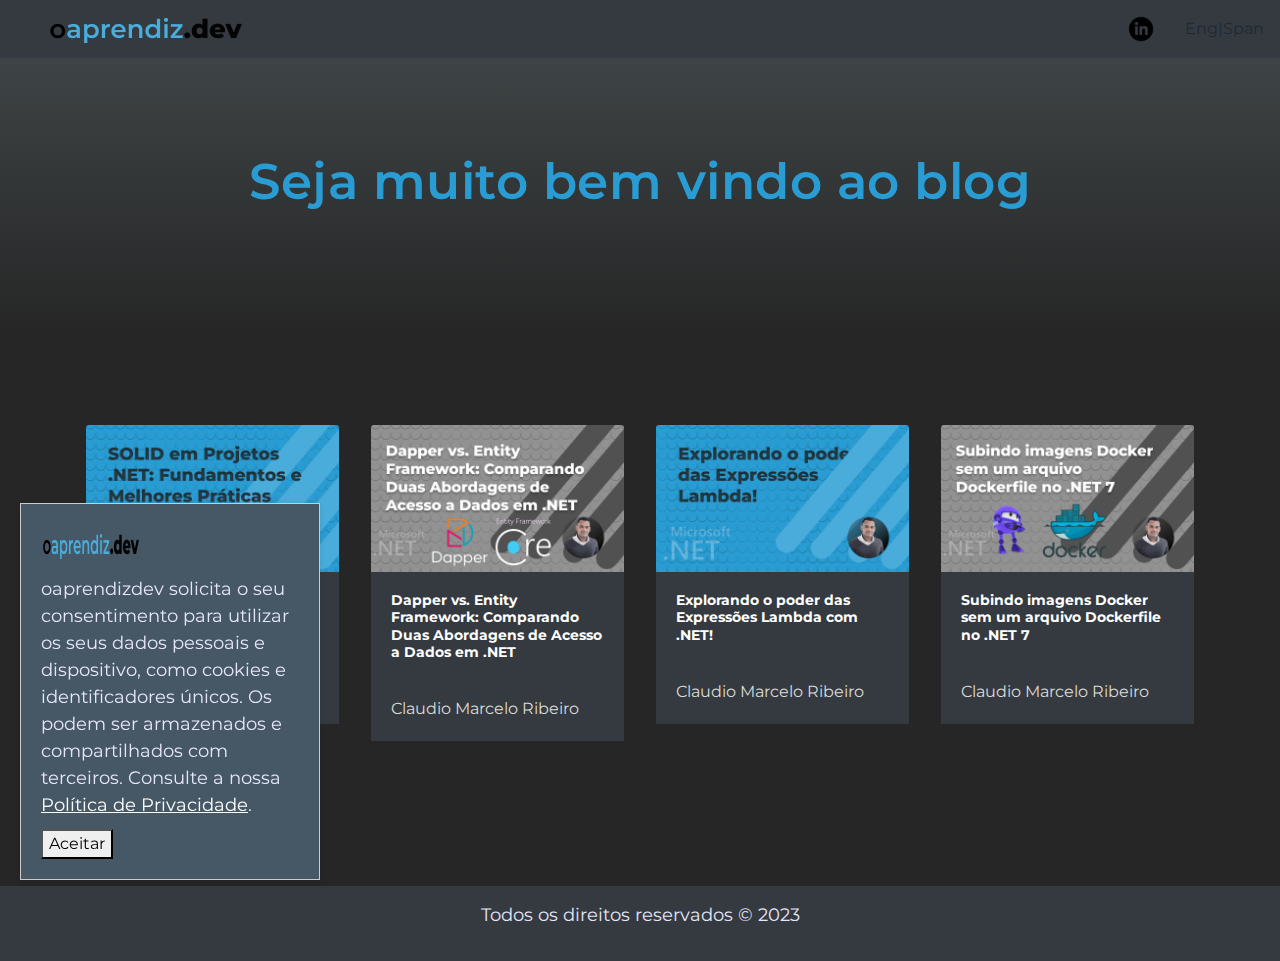
<file: index.html>
<!DOCTYPE html>
<html lang="pt-br">

<head>
  <meta charset="UTF-8">
  <meta name="viewport" content="width=device-width, initial-scale=1.0">
  <title>dev.aprendiz - blog</title>
  <meta name="description"
    content="Página inicial do blog oaprendizdev, onde o usuário tem acesso a todos os artigos escritos.">
  <!-- OG Meta Tags to improve the way the post looks when you share the page on Facebook, Twitter, LinkedIn -->
  meta property="og:site_name" content="O Aprendiz Dev" /> <!-- Nome do site -->
  <meta property="og:site" content="https://www.oaprendizdev.com.br" /> <!-- Link do site -->
  <meta property="og:title" content="Dicas e Recursos de Desenvolvimento em .NET" />
  <!-- Título do post compartilhado -->
  <meta property="og:description"
    content="Encontre artigos, boas práticas e recursos sobre desenvolvimento em .NET e programação. Aprenda a criar aplicativos incríveis com as melhores práticas da indústria." />
  <!-- Descrição do post compartilhado -->
  <meta property="og:url" content="https://www.oaprendizdev.com.br/artigo-compartilhado" />
  <!-- Link para onde o post deve direcionar -->
  <meta property="og:image" content="/images/link-posts.png" /> /> <!-- URL da imagem em miniatura -->
  <!-- Google Tag Manager -->
  <!-- Adicione os links para as fontes Montserrat e Roboto -->
  <link rel="stylesheet" href="https://fonts.googleapis.com/css2?family=Montserrat:wght@400;700&display=swap">
  <!-- Adicione o link para o Bootstrap CSS -->
  <link rel="icon" href="images/favicon-32x32.png">
  <link rel="stylesheet" href="https://stackpath.bootstrapcdn.com/bootstrap/4.5.2/css/bootstrap.min.css">
  <!-- Adicione um hash ao nome do arquivo CSS para cache-busting -->
  <link href="css/styles.css?v=1.0" rel="stylesheet">
  <script async src="https://pagead2.googlesyndication.com/pagead/js/adsbygoogle.js?client=ca-pub-9811079725832012"
    crossorigin="anonymous"></script>
  <!-- Google tag (gtag.js) -->
  <script async src="https://www.googletagmanager.com/gtag/js?id=G-Y3ZF3DZQTT"></script>
  <script>
    window.dataLayer = window.dataLayer || [];
    function gtag() { dataLayer.push(arguments); }
    gtag('js', new Date());

    gtag('config', 'G-Y3ZF3DZQTT');
  </script>
    <style>#goog-gt-tt{display:none!important;}.goog-te-banner-frame{display:none!important;}.goog-te-menu-value:hover{text-decoration:none!important;}.goog-text-highlight{background-color:transparent!important;box-shadow:none!important;}body{top:0!important;}#google_translate_element2{display:none!important;}</style>
    <div id="google_translate_element2"></div>
    <script>function googleTranslateElementInit2() {new google.translate.TranslateElement({pageLanguage: 'pt',autoDisplay: false}, 'google_translate_element2');}if(!window.gt_translate_script){window.gt_translate_script=document.createElement('script');gt_translate_script.src='https://translate.google.com/translate_a/element.js?cb=googleTranslateElementInit2';document.body.appendChild(gt_translate_script);}</script>
    <script>
      function GTranslateGetCurrentLang() {var keyValue = document['cookie'].match('(^|;) ?googtrans=([^;]*)(;|$)');return keyValue ? keyValue[2].split('/')[2] : null;}
      function GTranslateFireEvent(element,event){try{if(document.createEventObject){var evt=document.createEventObject();element.fireEvent('on'+event,evt)}else{var evt=document.createEvent('HTMLEvents');evt.initEvent(event,true,true);element.dispatchEvent(evt)}}catch(e){}}
      function doGTranslate(lang_pair){if(lang_pair.value)lang_pair=lang_pair.value;if(lang_pair=='')return;var lang=lang_pair.split('|')[1];if(GTranslateGetCurrentLang() == null && lang == lang_pair.split('|')[0])return;if(typeof ga=='function'){ga('send', 'event', 'GTranslate', lang, location.hostname+location.pathname+location.search);}var teCombo;var sel=document.getElementsByTagName('select');for(var i=0;i<sel.length;i++)if(sel[i].className.indexOf('goog-te-combo')!=-1){teCombo=sel[i];break;}if(document.getElementById('google_translate_element2')==null||document.getElementById('google_translate_element2').innerHTML.length==0||teCombo.length==0||teCombo.innerHTML.length==0){setTimeout(function(){doGTranslate(lang_pair)},500)}else{teCombo.value=lang;GTranslateFireEvent(teCombo,'change');GTranslateFireEvent(teCombo,'change')}}
    </script>
    
</head>


<body>
  <nav class="navbar navbar-dark bg-dark">
    <div class="container">
      <div class="logo_container">
        <a title="dev.aprendiz" href="/index.html"></a>
        <img src="/images/oaprendizdev-logo.png" alt="oaprendizdev-logo" width="200" height="42">
      </div>
      <a href="https://www.linkedin.com/in/claudio-marcelo-ribeiro-17929416a/" target="_blank">
        <img src="/images/logo-linkedin.png" alt="LinkedIn logo" width="30" height="30">
      </a>
    </div>
    <!-- Tradução -->
    <a
    class="nturl notranslate button-en"
    href="#"
    title="English"
    onclick="doGTranslate('en|en');return false;">
    Eng|
  </a>
  <a
    class="nturl notranslate button-es"
    href="#"
    title="Spansih"
    onclick="doGTranslate('en|es');return false;">
    Span
  </a>
  <!-- Fim Tradução -->
  </nav>

  <div class="ua-page-hero"
    style="background-image: linear-gradient(rgb(65, 71, 73), #262626); padding-top: 50px; padding-bottom: 100px; --darkreader-inline-bgimage: linear-gradient(#713c7d, #55375d);">
    <div class="container">
      <br>
      <h2 class="formacoes-header-titulo titulo-post color=" #fff">
        Seja muito bem vindo ao blog
      </h2>
    </div>
  </div>

  <div class="courses">
    <div class="container">
      <div class="row">
        <br>
        <div class="col-lg-3 col-md-4 col-sm-5 py-2">
          <div class="card text-white bg-super-dark mb-3">
            <a href="artigos/solid-projetos-dotnet.html">
              <img class="card-img-top" src="/images/capa-blog-solid.webp" alt=".NET Core - blog-solid"
                style="max-width: 100%;" height="auto">
              <div class="card-body">
                <h2 class="card-title">
                  SOLID em Projetos .NET: Fundamentos e Melhores Práticas
                </h2>
                <br>
                <div class="course_teacher">Claudio Marcelo Ribeiro</div>
              </div>
            </a>
          </div>
        </div>
        <div class="col-lg-3 col-md-4 col-sm-5 py-2">
          <div class="card text-white bg-super-dark mb-3">
            <a href="/artigos/dapper-vs-entity-framework.html">
              <img class="card-img-top" src="/images/capa-blog-Dapper vs. Entity Framework.png"
                alt="Dapper vs. Entity Framework: Comparando Duas Abordagens de Acesso a Dados em .NET"
                style="max-width: 100%;" height="auto">
              <div class="card-body">
                <h2 class="card-title">
                  Dapper vs. Entity Framework: Comparando Duas Abordagens de Acesso a Dados em .NET
                </h2>
                <br>

                <div class="course_teacher">Claudio Marcelo Ribeiro</div>
              </div>
            </a>
          </div>
        </div>
        <div class="col-lg-3 col-md-4 col-sm-5 py-2">
          <div class="card text-white bg-super-dark mb-3">
            <a href="/artigos/expressoes-lambda.html">
              <img class="card-img-top" src="/images/capa-blog-lambda.webp"
                alt="Explorando o poder das Expressões Lambda!" style="max-width: 100%;" height="auto">
              <div class="card-body">
                <h2 class="card-title">
                  Explorando o poder das Expressões Lambda com .NET!
                </h2>
                <br>

                <div class="course_teacher">Claudio Marcelo Ribeiro</div>
              </div>
            </a>
          </div>
        </div>
        <div class="col-lg-3 col-md-4 col-sm-5 py-2">
          <div class="card text-white bg-super-dark mb-3">
            <a href="/artigos/subindo-imagens-docker-sem-dockerfile-dotnet7.html">
              <img class="card-img-top" src="/images/capa-blog-docker-sem-dockerfile.png"
                alt="Subindo imagens Docker sem um arquivo Dockerfile no .NET 7" style="max-width: 100%;" height="auto">
              <div class="card-body">
                <h2 class="card-title">
                  Subindo imagens Docker sem um arquivo Dockerfile no .NET 7
                </h2>
                <br>

                <div class="course_teacher">Claudio Marcelo Ribeiro</div>
              </div>
            </a>
          </div>
        </div>
      </div>
    </div>
  </div>

  <!-- Pop-up de Cookie -->
  <div id="cookie-popup">
    <img src="images/oaprendizdev-logo.png" alt="Logo da sua marca" width="100" height="42" id="logo">
    <p>
      oaprendizdev solicita o seu consentimento para utilizar os seus dados pessoais e dispositivo,
      como cookies e identificadores únicos. Os podem ser armazenados e compartilhados com terceiros. Consulte a nossa
      <a href="https://policies.google.com/privacy?hl=pt-BR" target="_blank">Política de Privacidade</a>.
    </p>
    <button id="accept-cookies">Aceitar</button>
  </div>
  <footer class="bg-dark text-white py-3 text-center">
    <p>Todos os direitos reservados &copy; 2023</p>
  </footer>

  <!-- Adicione o link para o Bootstrap JS e jQuery (opcional) -->
  <script>
    // Se o usuário já aceitou os cookies, o pop-up não será exibido
    if (!localStorage.getItem('cookiesAccepted')) {
      document.getElementById('cookie-popup').style.display = 'block';
    }

    document.getElementById('accept-cookies').addEventListener('click', function () {
      // Quando o botão "Aceitar" é clicado, esconda o pop-up e armazene o status no localStorage
      document.getElementById('cookie-popup').style.display = 'none';
      localStorage.setItem('cookiesAccepted', true);
    });

    function loadAds() {
      // Verifique se o elemento 'ad-container' existe na página
      const adContainer = document.getElementById('ad-container');
      if (adContainer) {
        const isAdContainerVisible = adContainer.getBoundingClientRect().top - window.innerHeight <= 0;

        if (isAdContainerVisible) {
          const script1 = document.createElement('script');
          script1.src = 'https://pagead2.googlesyndication.com/pagead/managed/js/adsense/m202308010102/show_ads_impl_with_ama_fy2021.js';
          script1.setAttribute('data-ad-client', 'ca-pub-9811079725832012');
          adContainer.appendChild(script1);

          const script2 = document.createElement('script');
          script2.src = 'https://pagead2.googlesyndication.com/pagead/js/adsbygoogle.js';
          script2.setAttribute('data-ad-client', 'ca-pub-9811079725832012');
          adContainer.appendChild(script2);
        }
      }
    }
    window.addEventListener('load', loadAds);
    window.addEventListener('load', loadAds);

  </script>
</body>

</html>
</file>
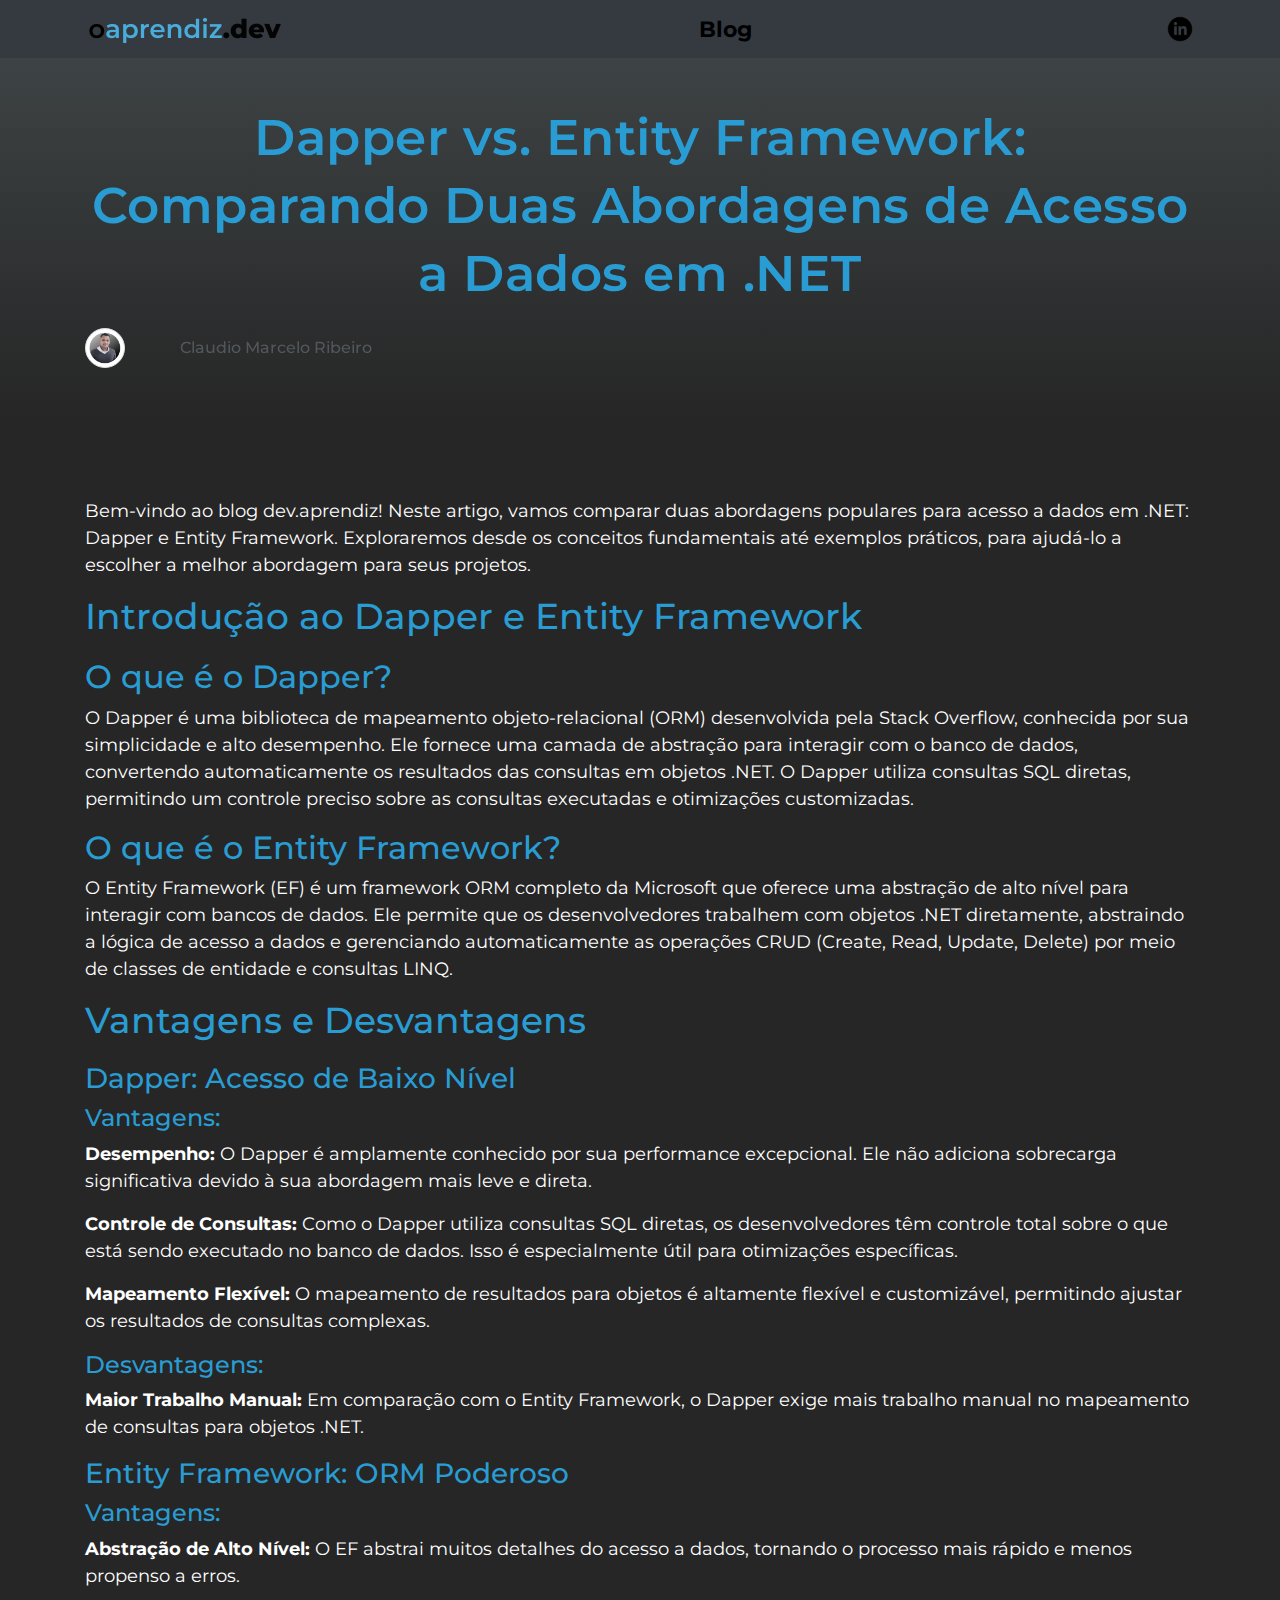
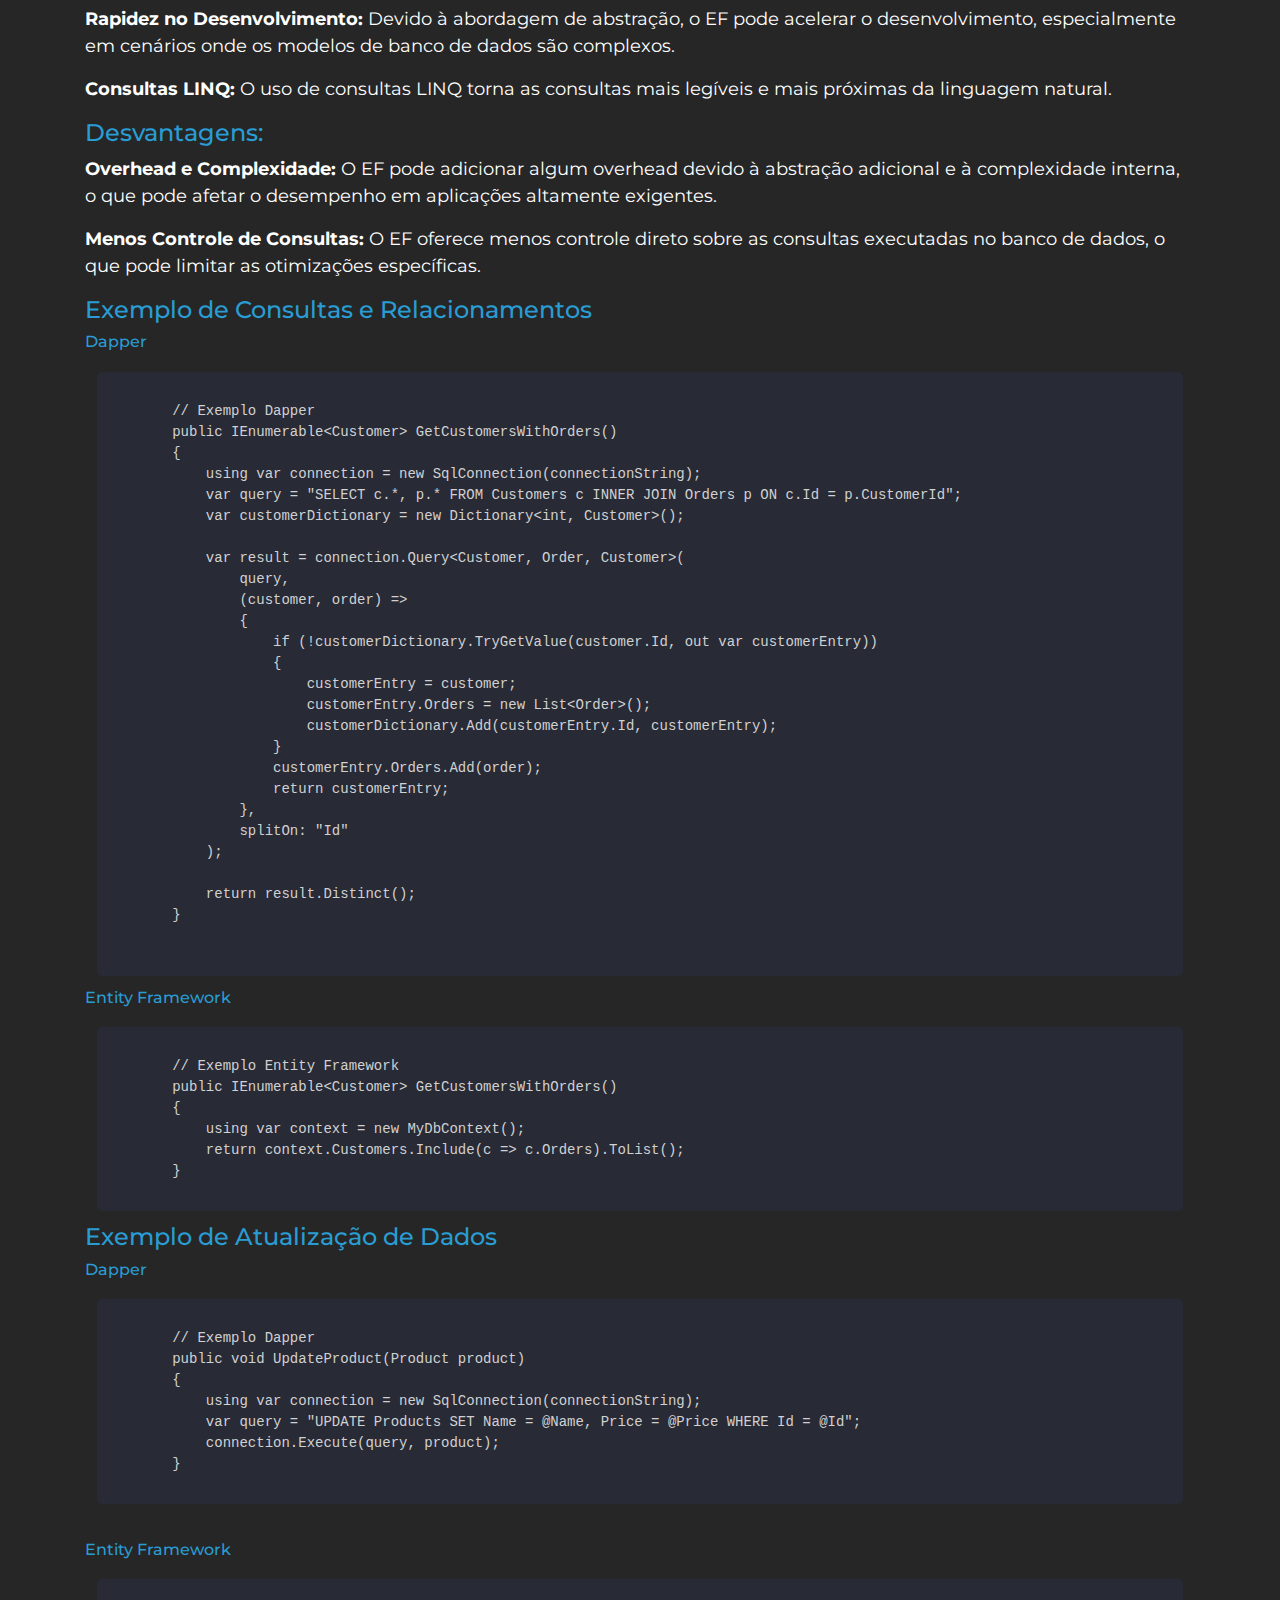
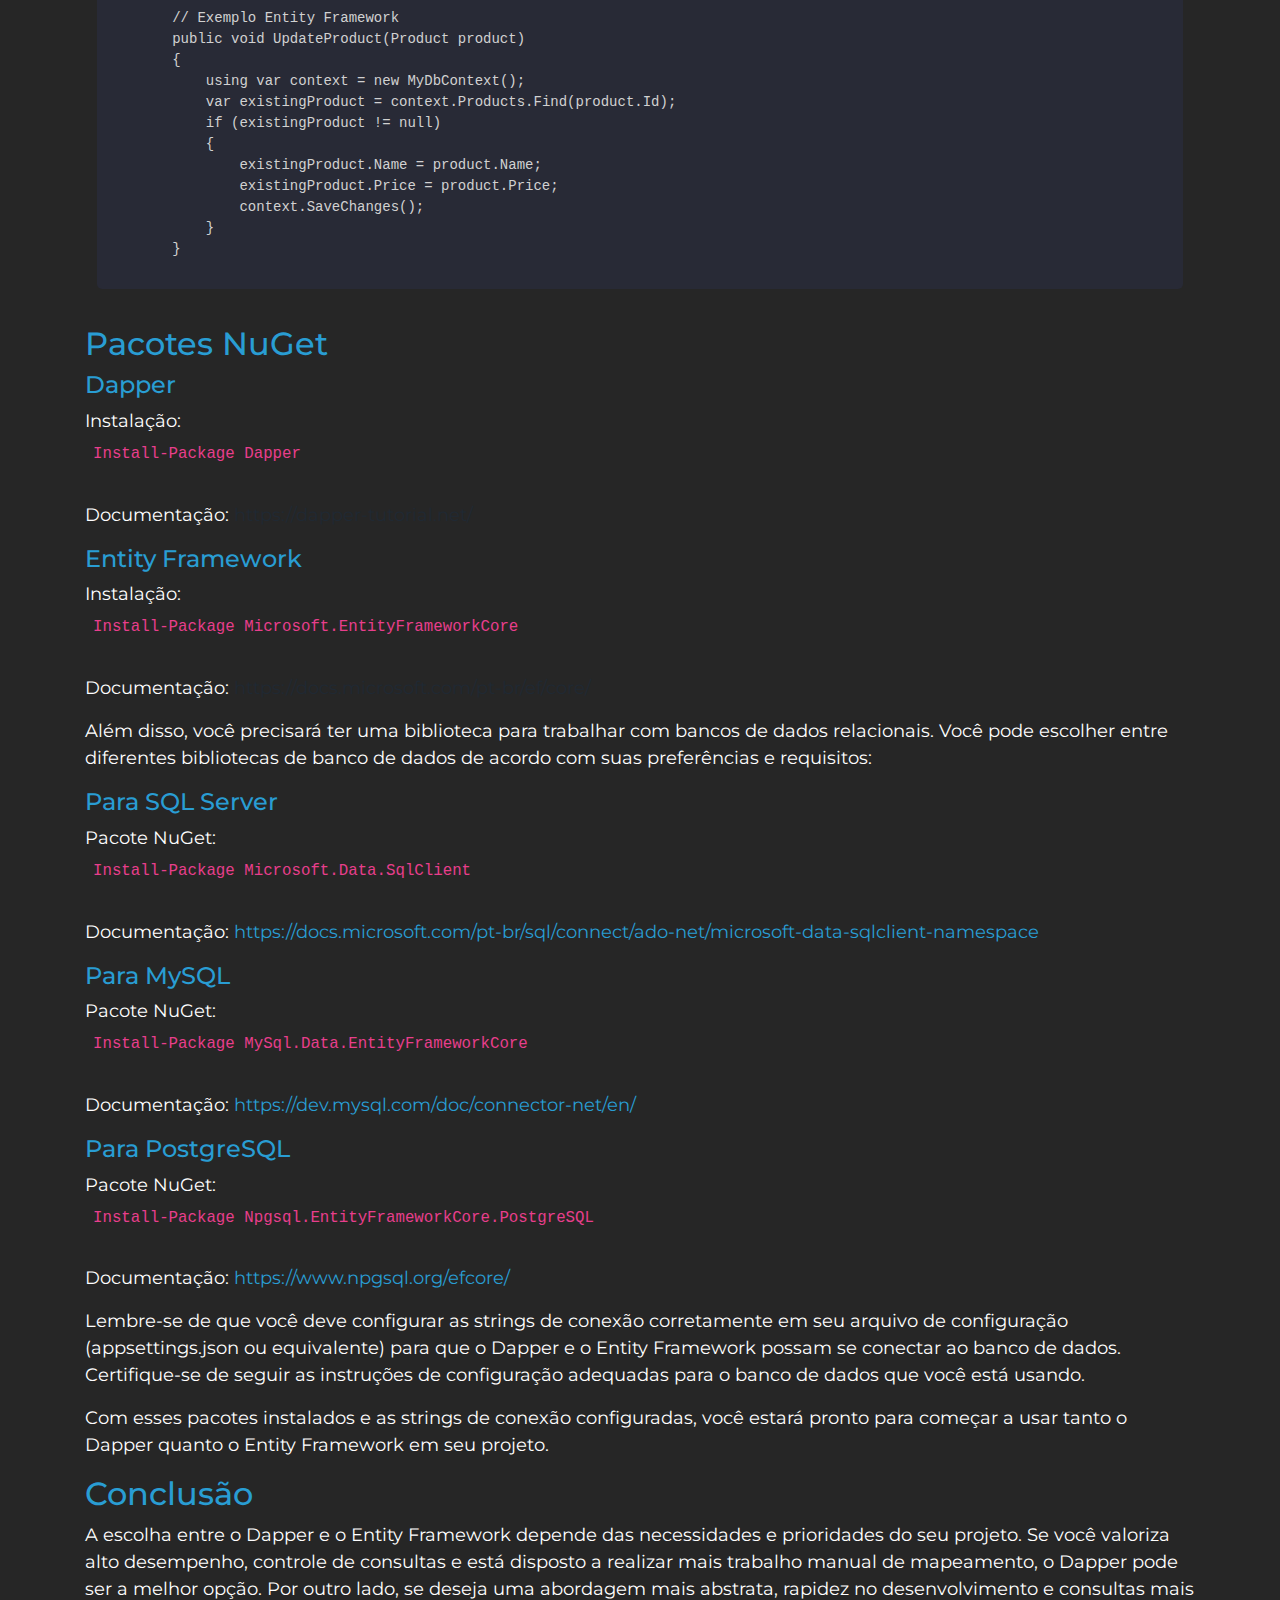
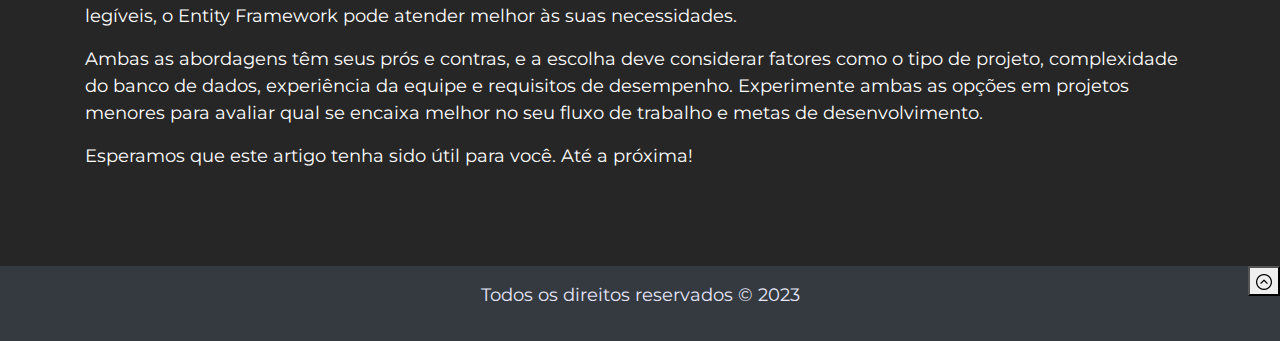
<file: artigos/dapper-vs-entity-framework.html>
<!DOCTYPE html>
<html lang="pt-br">

<head>
  <meta charset="UTF-8">
  <meta name="viewport" content="width=device-width, initial-scale=1.0">
  <title>dev.aprendiz - Dapper vs. Entity Framework</title>
  <meta property="og:site_name" content="O Aprendiz Dev" /> <!-- Nome do site -->
<meta property="og:site" content="https://www.oaprendizdev.com.br" /> <!-- Link do site -->
<meta property="og:title" content="Dapper vs. Entity Framework: Comparando Duas Abordagens de Acesso a Dados em .NET" /> <!-- Título do post compartilhado -->
<meta property="og:description" content="Descubra as diferenças entre Dapper e Entity Framework, duas abordagens populares de acesso a dados em .NET. Analisamos os prós e contras de cada uma e ajudamos você a escolher a melhor opção para o seu projeto." /> <!-- Descrição do post compartilhado -->
<meta property="og:url" content="https://www.oaprendizdev.com.br/artigos/dapper-vs-entity-framework.html" /> <!-- Link para onde o post deve direcionar -->
<meta property="og:image" content="/images/capa-blog-Dapper vs. Entity Framework.png" /> <!-- URL da imagem em miniatura -->
<!-- Informações sobre o autor -->
<meta name="author" content="Claudio Marcelo Ribeiro" /> <!-- Nome do autor do post -->

    <!-- Links para fontes Montserrat e Roboto -->
    <link rel="stylesheet" href="https://fonts.googleapis.com/css2?family=Montserrat:wght@400;700&display=swap">
    <!-- Adicione o link para o Bootstrap CSS -->
    <link rel="icon" href="/images/favicon-32x32.png">
    <link rel="stylesheet" href="https://stackpath.bootstrapcdn.com/bootstrap/4.5.2/css/bootstrap.min.css">
    <!-- Adicione um hash ao nome do arquivo CSS para cache-busting -->
    <link href="/css/styles.css?v=1.0" rel="stylesheet">
    <script async src="https://pagead2.googlesyndication.com/pagead/js/adsbygoogle.js?client=ca-pub-9811079725832012"
      crossorigin="anonymous"></script>
    <!-- Google tag (gtag.js) -->
    <script async src="https://www.googletagmanager.com/gtag/js?id=G-Y3ZF3DZQTT"></script>
    <script>
      window.dataLayer = window.dataLayer || [];
      function gtag() { dataLayer.push(arguments); }
      gtag('js', new Date());

      gtag('config', 'G-Y3ZF3DZQTT');
    </script>
</head>

<body>
  <nav class="navbar navbar-dark bg-dark">
    <div class="container">
      <div class="logo_container">
        <a title="dev.aprendiz" href="/index.html"></a>
        <img src="/images/oaprendizdev-logo.png" alt="logo-dev.aprendiz">
      </div>
      <a href="/index.html" title="Blog" style="color: #000000; font-size: 22px; font-weight: bold;">Blog</a>
      <a href="https://www.linkedin.com/in/claudio-marcelo-ribeiro-17929416a/" target="_blank">
        <img src="/images/logo-linkedin.png" alt="LinkedIn logo" width="30" height="30">
      </a>
    </div>
  </nav>

  <div class="ua-page-hero"
    style="background-image: linear-gradient(rgb(65, 71, 73), #262626); padding-top: 30px; padding-bottom: 50px; --darkreader-inline-bgimage: linear-gradient(#713c7d, #55375d);">
    <div class="container">
      <br>
      <h2 class="formacoes-header-titulo titulo-post">
        Dapper vs. Entity Framework: Comparando Duas Abordagens de Acesso a Dados em .NET
      </h2>
      <div class="row">
        <div class="col-lg-1 col-md-2 col-sm-2">
          <a title="Ir para o Linkedin do Claudio Marcelo RIbeiro"
            href="https://www.linkedin.com/in/claudio-marcelo-ribeiro-17929416a/"></a>
          <img class="img-fluid avatar-autor rounded-circle img-thumbnail"
            style="width: 40px; height: 40px; padding: 0.10rem" src="/images/foto-perfil-claudio.png"
            title="Ir para o Linkedin do Claudio Marcelo RIbeiro" alt="Claudio Marcelo Ribeiro">
        </div>
        <div class="col-md-10 col-sm-10" style="padding-top: 10px">
          <a title="Ir para o Linkedin do Claudio Marcelo RIbeiro"
            href="https://www.linkedin.com/in/claudio-marcelo-ribeiro-17929416a/"></a>
          <h6 color="#fff">Claudio Marcelo Ribeiro</h6>
        </div>
      </div>
    </div>
  </div>

  <div class="courses">
    <div class="container">
      <p class="p-artigo">
        Bem-vindo ao blog dev.aprendiz! Neste artigo, vamos comparar duas abordagens populares para acesso a dados em
        .NET:
        Dapper e Entity Framework. Exploraremos desde os conceitos fundamentais até exemplos práticos, para ajudá-lo a
        escolher a melhor abordagem para seus projetos.
      </p>

      <!-- Introdução ao Dapper e Entity Framework -->
      <h1 class="h2-artigo">Introdução ao Dapper e Entity Framework</h1>
      <h2 class="h2-artigo">O que é o Dapper?</h2>

      <p class="p-artigo">O Dapper é uma biblioteca de mapeamento objeto-relacional (ORM) desenvolvida pela Stack
        Overflow, conhecida
        por sua simplicidade e alto desempenho. Ele fornece uma camada de abstração para interagir com o banco de dados,
        convertendo
        automaticamente os resultados das consultas em objetos .NET. O Dapper utiliza consultas SQL diretas, permitindo
        um controle preciso
        sobre as consultas executadas e otimizações customizadas.
      </p>

      <h2 class="h2-artigo">O que é o Entity Framework?</h2>

      <p class="p-artigo">O Entity Framework (EF) é um framework ORM completo da Microsoft que oferece uma abstração de
        alto nível para
        interagir com bancos de dados. Ele permite que os desenvolvedores trabalhem com objetos .NET diretamente,
        abstraindo a lógica de
        acesso a dados e gerenciando automaticamente as operações CRUD (Create, Read, Update, Delete) por meio de
        classes de entidade e
        consultas LINQ.
      </p>

      <h1 class="h2-artigo">Vantagens e Desvantagens</h1>

      <h3 class="h2-artigo">Dapper: Acesso de Baixo Nível</h3>
      <h4 class="h2-artigo">Vantagens:</h4>

      <p class="p-artigo"><b>Desempenho:</b> O Dapper é amplamente conhecido por sua performance excepcional. Ele não
        adiciona sobrecarga significativa
        devido à sua abordagem mais leve e direta.
      </p>

      <p class="p-artigo"><b>Controle de Consultas:</b> Como o Dapper utiliza consultas SQL diretas, os desenvolvedores
        têm controle total sobre o que
        está sendo executado no banco de dados. Isso é especialmente útil para otimizações específicas.
      </p>

      <p class="p-artigo"><b>Mapeamento Flexível:</b> O mapeamento de resultados para objetos é altamente flexível e
        customizável, permitindo ajustar os
        resultados de consultas complexas.
      </p>

      <h4 class="h2-artigo">Desvantagens:</h4>

      <p class="p-artigo"><b>Maior Trabalho Manual:</b> Em comparação com o Entity Framework, o Dapper exige mais
        trabalho manual no mapeamento de consultas
        para objetos .NET.
      </p>

      <h3 class="h2-artigo">Entity Framework: ORM Poderoso</h3>

      <h4 class="h2-artigo">Vantagens:</h4>

      <p class="p-artigo"><b>Abstração de Alto Nível:</b> O EF abstrai muitos detalhes do acesso a dados, tornando o
        processo mais rápido e menos propenso a erros.
      </p>

      <p class="p-artigo"><b>Rapidez no Desenvolvimento:</b> Devido à abordagem de abstração, o EF pode acelerar o
        desenvolvimento, especialmente em cenários onde os
        modelos de banco de dados são complexos.
      </p>

      <p class="p-artigo"><b>Consultas LINQ:</b> O uso de consultas LINQ torna as consultas mais legíveis e mais
        próximas da linguagem natural.
      </p>

      <h4 class="h2-artigo">Desvantagens:</h4>

      <p class="p-artigo"><b>Overhead e Complexidade:</b> O EF pode adicionar algum overhead devido à abstração
        adicional e à complexidade interna, o que pode afetar o
        desempenho em aplicações altamente exigentes.
      </p>

      <p class="p-artigo"><b>Menos Controle de Consultas:</b> O EF oferece menos controle direto sobre as consultas
        executadas no banco de dados, o que pode limitar as
        otimizações específicas.
      </p>

      <h4 class="h4-artigo">Exemplo de Consultas e Relacionamentos</h4>
      <h6 class="h4-artigo">Dapper</h6>
      <pre><code class="dracula-theme">
        // Exemplo Dapper
        public IEnumerable&lt;Customer&gt; GetCustomersWithOrders()
        {
            using var connection = new SqlConnection(connectionString);
            var query = "SELECT c.*, p.* FROM Customers c INNER JOIN Orders p ON c.Id = p.CustomerId";
            var customerDictionary = new Dictionary&lt;int, Customer&gt;();

            var result = connection.Query&lt;Customer, Order, Customer&gt;(
                query,
                (customer, order) =&gt;
                {
                    if (!customerDictionary.TryGetValue(customer.Id, out var customerEntry))
                    {
                        customerEntry = customer;
                        customerEntry.Orders = new List&lt;Order&gt;();
                        customerDictionary.Add(customerEntry.Id, customerEntry);
                    }
                    customerEntry.Orders.Add(order);
                    return customerEntry;
                },
                splitOn: "Id"
            );

            return result.Distinct();
        }

      </code></pre>
      <h6 class="h4-artigo">Entity Framework</h6>
      <pre><code class="dracula-theme">
        // Exemplo Entity Framework
        public IEnumerable&lt;Customer&gt; GetCustomersWithOrders()
        {
            using var context = new MyDbContext();
            return context.Customers.Include(c =&gt; c.Orders).ToList();
        }
              </code></pre>
        

      <h4 class="h4-artigo">Exemplo de Atualização de Dados</h4>
      <h6 class="h4-artigo">Dapper</h6>
      <pre><code class="dracula-theme">
        // Exemplo Dapper
        public void UpdateProduct(Product product)
        {
            using var connection = new SqlConnection(connectionString);
            var query = "UPDATE Products SET Name = @Name, Price = @Price WHERE Id = @Id";
            connection.Execute(query, product);
        }
      </code></pre>
      <br>
      <h6 class="h4-artigo">Entity Framework</h6>
      <pre><code class="dracula-theme">
        // Exemplo Entity Framework
        public void UpdateProduct(Product product)
        {
            using var context = new MyDbContext();
            var existingProduct = context.Products.Find(product.Id);
            if (existingProduct != null)
            {
                existingProduct.Name = product.Name;
                existingProduct.Price = product.Price;
                context.SaveChanges();
            }
        }
              </code></pre>
              <br>

      <h2 class="h2-artigo">Pacotes NuGet</h2>

      <h4 class="h4-artigo">Dapper</h4>
    <p class="p-artigo">
      Instalação: <code>Install-Package Dapper</code>
      <br>
      Documentação: <a href="https://dapper-tutorial.net/" target="_blank">https://dapper-tutorial.net/</a>
    </p>

    <h4 class="h4-artigo">Entity Framework</h4>
    <p class="p-artigo">
      Instalação: <code>Install-Package Microsoft.EntityFrameworkCore</code>
      <br>
      Documentação: <a href="https://docs.microsoft.com/pt-br/ef/core/" target="_blank">https://docs.microsoft.com/pt-br/ef/core/</a>
    </p>

    <p class="p-artigo">
      Além disso, você precisará ter uma biblioteca para trabalhar com bancos de dados relacionais. Você pode escolher entre diferentes bibliotecas de banco de dados de acordo com suas preferências e requisitos:
    </p>

    <h4 class="h4-artigo">Para SQL Server</h4>
    <p class="p-artigo">
      Pacote NuGet: <code>Install-Package Microsoft.Data.SqlClient</code>
      <br>
      Documentação: <a class="h4-artigo" href="https://docs.microsoft.com/pt-br/sql/connect/ado-net/microsoft-data-sqlclient-namespace" target="_blank">https://docs.microsoft.com/pt-br/sql/connect/ado-net/microsoft-data-sqlclient-namespace</a>
    </p>

    <h4 class="h4-artigo">Para MySQL</h4>
    <p class="p-artigo">
      Pacote NuGet: <code>Install-Package MySql.Data.EntityFrameworkCore</code>
      <br>
      Documentação: <a class="h4-artigo" href="https://dev.mysql.com/doc/connector-net/en/" target="_blank">https://dev.mysql.com/doc/connector-net/en/</a>
    </p>

    <h4 class="h4-artigo">Para PostgreSQL</h4>
    <p class="p-artigo">
      Pacote NuGet: <code>Install-Package Npgsql.EntityFrameworkCore.PostgreSQL</code>
      <br>
      Documentação: <a class="h4-artigo" href="https://www.npgsql.org/efcore/" target="_blank">https://www.npgsql.org/efcore/</a>
    </p>

    <p class="p-artigo">
      Lembre-se de que você deve configurar as strings de conexão corretamente em seu arquivo de configuração (appsettings.json ou equivalente) para que o Dapper e o Entity Framework possam se conectar ao banco de dados. Certifique-se de seguir as instruções de configuração adequadas para o banco de dados que você está usando.
    </p>

    <p class="p-artigo">
      Com esses pacotes instalados e as strings de conexão configuradas, você estará pronto para começar a usar tanto o Dapper quanto o Entity Framework em seu projeto.
    </p>


      <!-- Conclusão -->
      <h2 class="h2-artigo">Conclusão</h2>

      <p class="p-artigo">A escolha entre o Dapper e o Entity Framework depende das necessidades e prioridades 
        do seu projeto. Se você valoriza alto desempenho, controle de consultas e está disposto a realizar mais 
        trabalho manual de mapeamento, o Dapper pode ser a melhor opção. Por outro lado, se deseja uma abordagem 
        mais abstrata, rapidez no desenvolvimento e consultas mais legíveis, o Entity Framework pode atender melhor 
        às suas necessidades.
      </p>

      <p class="p-artigo">Ambas as abordagens têm seus prós e contras, e a escolha deve considerar fatores como o tipo 
        de projeto, complexidade do banco de dados, experiência da equipe e requisitos de desempenho. Experimente ambas as 
        opções em projetos menores para avaliar qual se encaixa melhor no seu fluxo de trabalho e metas de desenvolvimento.
      </p>

      <p class="p-artigo">Esperamos que este artigo tenha sido útil para você. Até a próxima!</p>
    </div>
  </div>

  <button id="top" style="position: absolute; right: 0;">
    <img src="/images/up-arrow.png" alt="Voltar ao topo">
  </button>

  <footer class="bg-dark text-white py-3 text-center">
    <p class=".p-artigo">Todos os direitos reservados &copy; 2023</p>
  </footer>

  <!-- Links para scripts e bibliotecas -->
  <script src="https://code.jquery.com/jquery-3.5.1.slim.min.js"></script>
  <script src="https://cdn.jsdelivr.net/npm/@popperjs/core@2.9.1/dist/umd/popper.min.js"></script>
  <script src="https://stackpath.bootstrapcdn.com/bootstrap/4.5.2/js/bootstrap.min.js"></script>
  <script>
    // Adicione o evento de clique ao botão
    document.getElementById("top").addEventListener("click", function () {
      // Role para o topo da página
      window.scrollTo(0, 0);
    });
  </script>
</body>

</html>
</file>
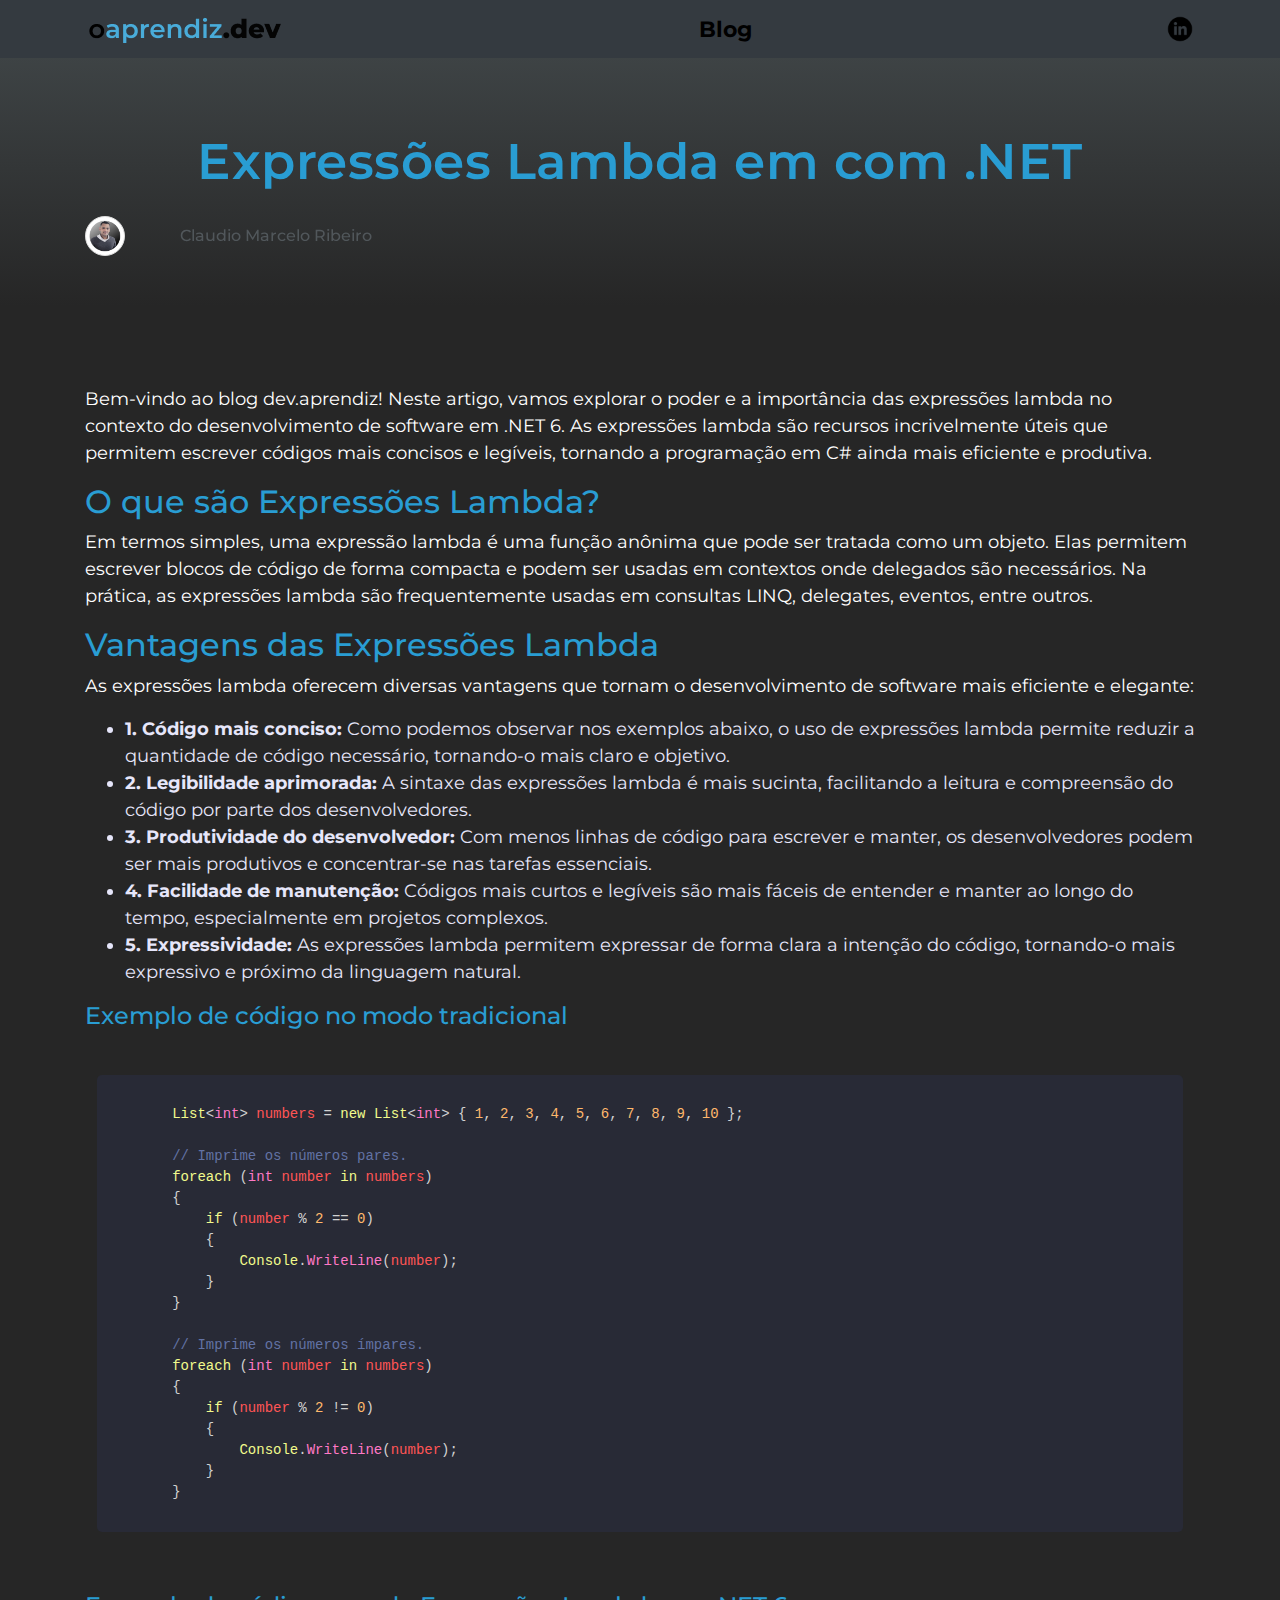
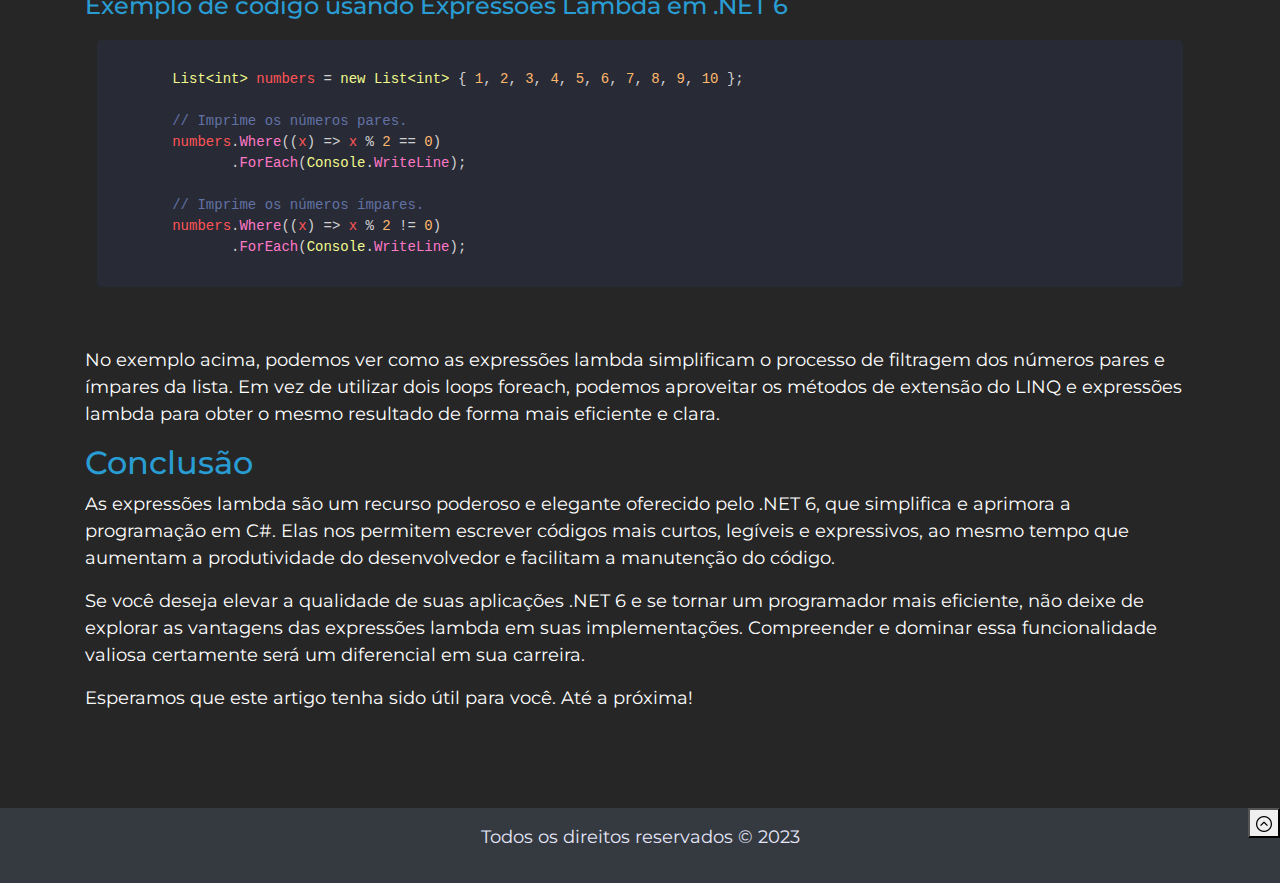
<file: artigos/expressoes-lambda.html>
<!DOCTYPE html>
<html lang="pt-br">

<head>
  <meta charset="UTF-8">
  <meta name="viewport" content="width=device-width, initial-scale=1.0">
  <title>dev.aprendiz - Expressões Lambda em .NET 6</title>
  <!-- Adicione os links para as fontes Montserrat e Roboto -->
  <<meta name="description"
  content="Artigo sobre Expressões Lambda em .NET 6">
<!-- Adicione os links para as fontes Montserrat e Roboto -->
<link rel="stylesheet" href="https://fonts.googleapis.com/css2?family=Montserrat:wght@400;700&display=swap">
<!-- Adicione o link para o Bootstrap CSS -->
<link rel="icon" href="/images/favicon-32x32.png">
<link rel="stylesheet" href="https://stackpath.bootstrapcdn.com/bootstrap/4.5.2/css/bootstrap.min.css">
<!-- Adicione um hash ao nome do arquivo CSS para cache-busting -->
<link href="/css/styles.css?v=1.0" rel="stylesheet">
<script async src="https://pagead2.googlesyndication.com/pagead/js/adsbygoogle.js?client=ca-pub-9811079725832012"
  crossorigin="anonymous"></script>
<!-- Google tag (gtag.js) -->
<script async src="https://www.googletagmanager.com/gtag/js?id=G-Y3ZF3DZQTT"></script>
<script>
  window.dataLayer = window.dataLayer || [];
  function gtag() { dataLayer.push(arguments); }
  gtag('js', new Date());

  gtag('config', 'G-Y3ZF3DZQTT');
</script>
</head>

<body>
  <nav class="navbar navbar-dark bg-dark">
    <div class="container">
      <div class="logo_container">
        <a title="dev.aprendiz" href="/index.html"></a>
        <img src="/images/oaprendizdev-logo.png" alt="logo-dev.aprendiz">
      </div>
      <a href="/index.html" title="Blog" style="color: #000000; font-size: 22px; font-weight: bold;">Blog</a>
      <a href="https://www.linkedin.com/in/claudio-marcelo-ribeiro-17929416a/" target="_blank">
        <img src="/images/logo-linkedin.png" alt="LinkedIn logo" width="30" height="30">
      </a>
    </div>
  </nav>

  <div class="ua-page-hero"
    style="background-image: linear-gradient(rgb(65, 71, 73), #262626); padding-top: 30px; padding-bottom: 50px; --darkreader-inline-bgimage: linear-gradient(#713c7d, #55375d);">
    <div class="container">
      <br>
      <h2 class="formacoes-header-titulo titulo-post">
        Expressões Lambda em com .NET
      </h2>
      <div class="row">
        <div class="col-lg-1 col-md-2 col-sm-2">
          <a title="Ir para o Linkedin do Claudio Marcelo RIbeiro"
            href="https://www.linkedin.com/in/claudio-marcelo-ribeiro-17929416a/"></a>
          <img class="img-fluid avatar-autor rounded-circle img-thumbnail"
            style="width: 40px; height: 40px; padding: 0.10rem" src="/images/foto-perfil-claudio.png"
            title="Ir para o Linkedin do Claudio Marcelo RIbeiro" alt="Claudio Marcelo Ribeiro">
        </div>
        <div class="col-md-10 col-sm-10" style="padding-top: 10px">
          <a title="Ir para o Linkedin do Claudio Marcelo RIbeiro"
            href="https://www.linkedin.com/in/claudio-marcelo-ribeiro-17929416a/"></a>
          <h6 color="#fff">Claudio Marcelo Ribeiro</h6>
        </div>
      </div>
    </div>
  </div>
  <div class="courses">
    <div class="container">
      <p class="p-artigo">Bem-vindo ao blog dev.aprendiz! Neste artigo, vamos explorar o poder e a importância das
        expressões lambda no contexto do desenvolvimento de software em .NET 6. As expressões lambda são recursos
        incrivelmente úteis que permitem escrever códigos mais concisos e legíveis, tornando a programação em C# ainda
        mais eficiente e produtiva.</p>

      <h2 class="h2-artigo">O que são Expressões Lambda?</h2>
      <p class="p-artigo">Em termos simples, uma expressão lambda é uma função anônima que pode ser tratada como um objeto. Elas permitem
        escrever blocos de código de forma compacta e podem ser usadas em contextos onde delegados são necessários. Na
        prática, as expressões lambda são frequentemente usadas em consultas LINQ, delegates, eventos, entre outros.</p>

      <h2 class="h2-artigo">Vantagens das Expressões Lambda</h2>
      <p class="p-artigo">As expressões lambda oferecem diversas vantagens que tornam o desenvolvimento de software mais eficiente e
        elegante:</p>
      <ul>
        <li><strong>1. Código mais conciso:</strong> Como podemos observar nos exemplos abaixo, o uso de expressões
          lambda permite reduzir a quantidade de código necessário, tornando-o mais claro e objetivo.</li>
        <li><strong>2. Legibilidade aprimorada:</strong> A sintaxe das expressões lambda é mais sucinta, facilitando a
          leitura e compreensão do código por parte dos desenvolvedores.</li>
        <li><strong>3. Produtividade do desenvolvedor:</strong> Com menos linhas de código para escrever e manter, os
          desenvolvedores podem ser mais produtivos e concentrar-se nas tarefas essenciais.</li>
        <li><strong>4. Facilidade de manutenção:</strong> Códigos mais curtos e legíveis são mais fáceis de entender e
          manter ao longo do tempo, especialmente em projetos complexos.</li>
        <li><strong>5. Expressividade:</strong> As expressões lambda permitem expressar de forma clara a intenção do
          código, tornando-o mais expressivo e próximo da linguagem natural.</li>
      </ul>

      <h4 class="h4-artigo">Exemplo de código no modo tradicional</h4>
      <br>
      <pre><code class="dracula-theme">
        <span class="keyword">List</span>&lt;<span class="dataType">int</span>&gt; <span class="variable">numbers</span> = <span class="keyword">new</span> <span class="constructor">List</span>&lt;<span class="dataType">int</span>&gt; { <span class="number">1</span>, <span class="number">2</span>, <span class="number">3</span>, <span class="number">4</span>, <span class="number">5</span>, <span class="number">6</span>, <span class="number">7</span>, <span class="number">8</span>, <span class="number">9</span>, <span class="number">10</span> };
        
        <span class="comment">// Imprime os números pares.</span>
        <span class="keyword">foreach</span> (<span class="dataType">int</span> <span class="variable">number</span> <span class="keyword">in</span> <span class="variable">numbers</span>)
        {
            <span class="keyword">if</span> (<span class="variable">number</span> % <span class="number">2</span> == <span class="number">0</span>)
            {
                <span class="constructor">Console</span>.<span class="method">WriteLine</span>(<span class="variable">number</span>);
            }
        }
        
        <span class="comment">// Imprime os números ímpares.</span>
        <span class="keyword">foreach</span> (<span class="dataType">int</span> <span class="variable">number</span> <span class="keyword">in</span> <span class="variable">numbers</span>)
        {
            <span class="keyword">if</span> (<span class="variable">number</span> % <span class="number">2</span> != <span class="number">0</span>)
            {
                <span class="constructor">Console</span>.<span class="method">WriteLine</span>(<span class="variable">number</span>);
            }
        }
        </code></pre>
      <br>
      <br>
      <h4 class="h4-artigo">Exemplo de código usando Expressões Lambda em .NET 6</h4>

      <pre><code class="dracula-theme">
        <span class="keyword">List&lt;int&gt;</span> <span class="variable">numbers</span> = <span class="constructor">new</span> <span class="constructor">List&lt;int&gt;</span> { <span class="number">1</span>, <span class="number">2</span>, <span class="number">3</span>, <span class="number">4</span>, <span class="number">5</span>, <span class="number">6</span>, <span class="number">7</span>, <span class="number">8</span>, <span class="number">9</span>, <span class="number">10</span> };
        
        <span class="comment">// Imprime os números pares.</span>
        <span class="variable">numbers</span>.<span class="method">Where</span>((<span class="variable">x</span>) =&gt; <span class="variable">x</span> % <span class="number">2</span> == <span class="number">0</span>)
               .<span class="method">ForEach</span>(<span class="constructor">Console</span>.<span class="method">WriteLine</span>);
        
        <span class="comment">// Imprime os números ímpares.</span>
        <span class="variable">numbers</span>.<span class="method">Where</span>((<span class="variable">x</span>) =&gt; <span class="variable">x</span> % <span class="number">2</span> != <span class="number">0</span>)
               .<span class="method">ForEach</span>(<span class="constructor">Console</span>.<span class="method">WriteLine</span>);
        </code></pre>

      <br>
      <br>
      <p class="p-artigo">No exemplo acima, podemos ver como as expressões lambda simplificam o processo de filtragem dos números pares e
        ímpares da lista. Em vez de utilizar dois loops foreach, podemos aproveitar os métodos de extensão do LINQ e
        expressões lambda para obter o mesmo resultado de forma mais eficiente e clara.</p>

      <h2 class="h2-artigo">Conclusão</h2>
      <p class="p-artigo">As expressões lambda são um recurso poderoso e elegante oferecido pelo .NET 6, que simplifica e aprimora a
        programação em C#. Elas nos permitem escrever códigos mais curtos, legíveis e expressivos, ao mesmo tempo que
        aumentam a produtividade do desenvolvedor e facilitam a manutenção do código.</p>

      <p class="p-artigo">Se você deseja elevar a qualidade de suas aplicações .NET 6 e se tornar um programador mais eficiente, não
        deixe de explorar as vantagens das expressões lambda em suas implementações. Compreender e dominar essa
        funcionalidade valiosa certamente será um diferencial em sua carreira.</p>

      <p class="p-artigo">Esperamos que este artigo tenha sido útil para você. Até a próxima!</p>

    </div>
  </div>

  <button id="top" style="position: absolute; right: 0;">
    <img src="/images/up-arrow.png" alt="Voltar ao topo">
  </button>

  <footer class="bg-dark text-white py-3 text-center">
    <p class=".p-artigo">Todos os direitos reservados &copy; 2023</p>
  </footer>

  <!-- Adicione o link para o Bootstrap JS e jQuery (opcional) -->
  <script src="https://code.jquery.com/jquery-3.5.1.slim.min.js"></script>
  <script src="https://cdn.jsdelivr.net/npm/@popperjs/core@2.9.1/dist/umd/popper.min.js"></script>
  <script src="https://stackpath.bootstrapcdn.com/bootstrap/4.5.2/js/bootstrap.min.js"></script>
  <script>
    // Adicione o evento de clique ao botão
    document.getElementById("top").addEventListener("click", function () {
      // Role para o topo da página
      window.scrollTo(0, 0);
    });
  </script>
</body>

</html>
</file>
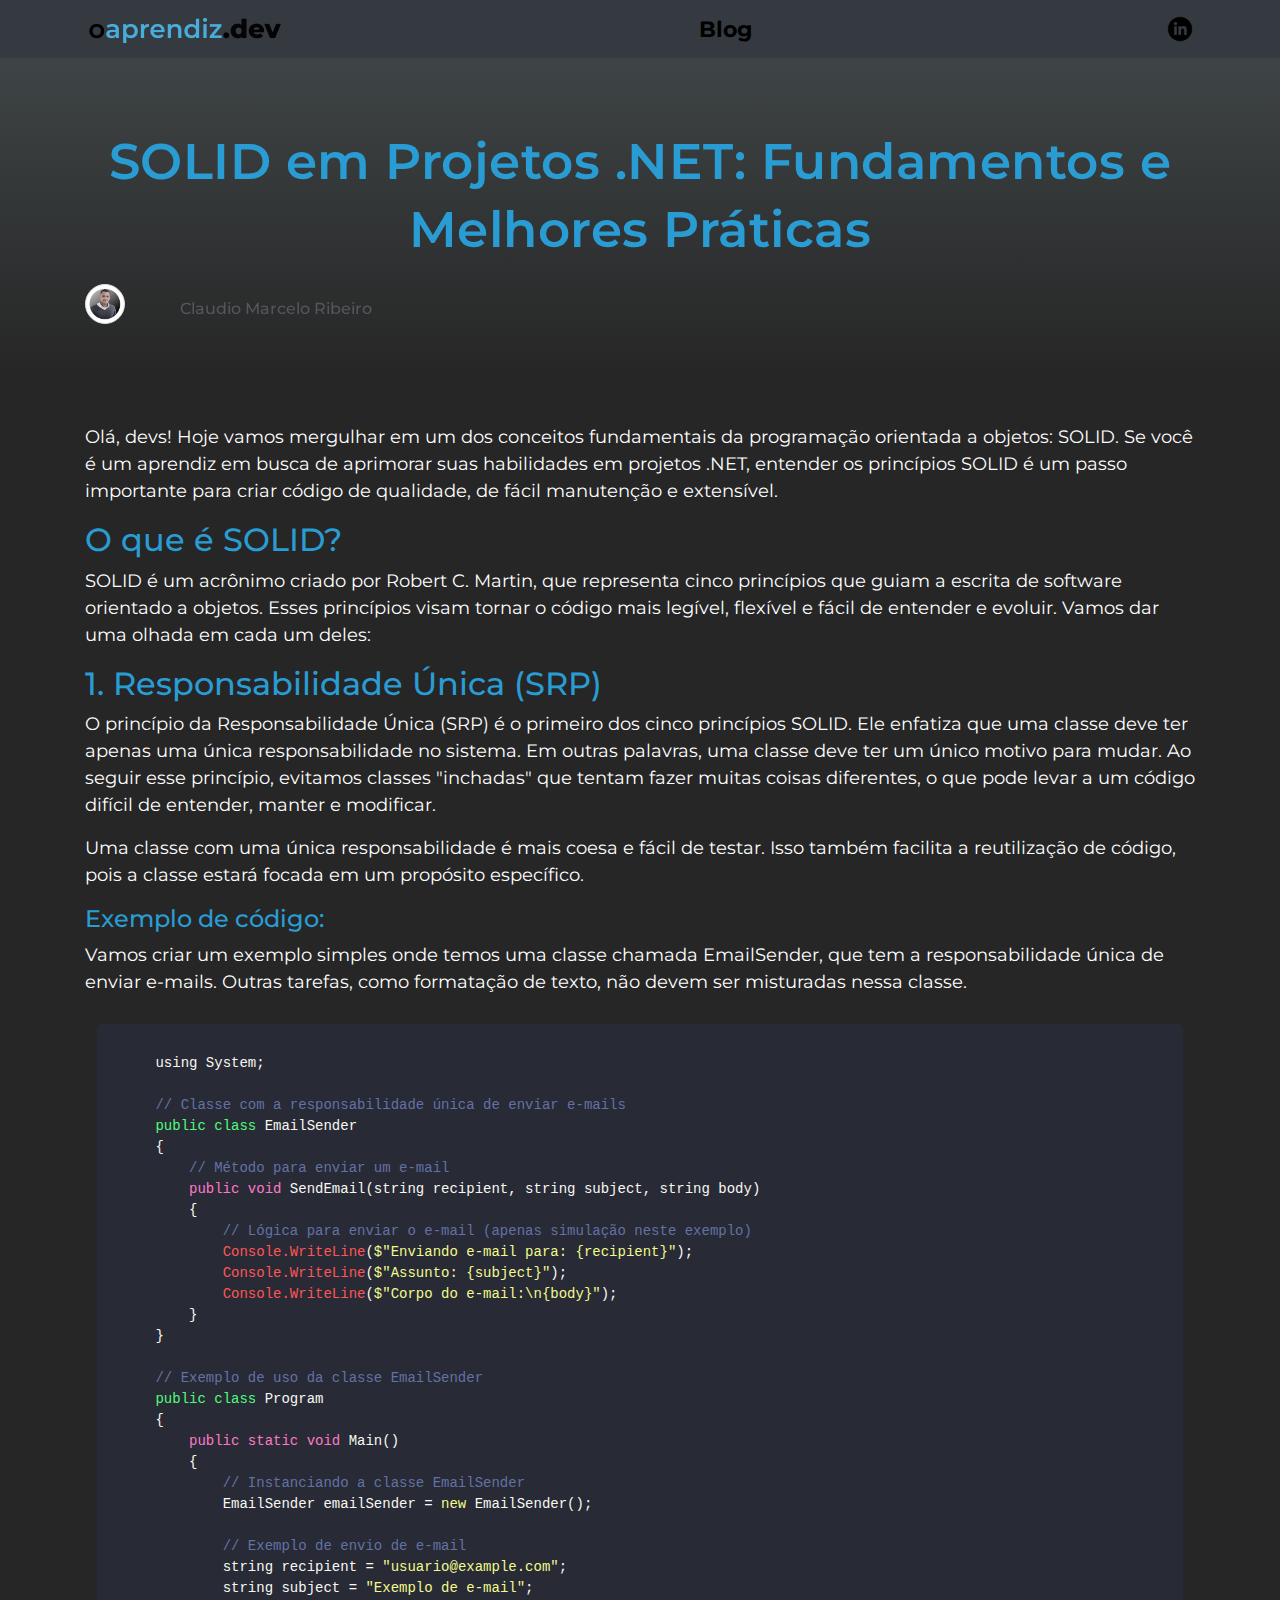
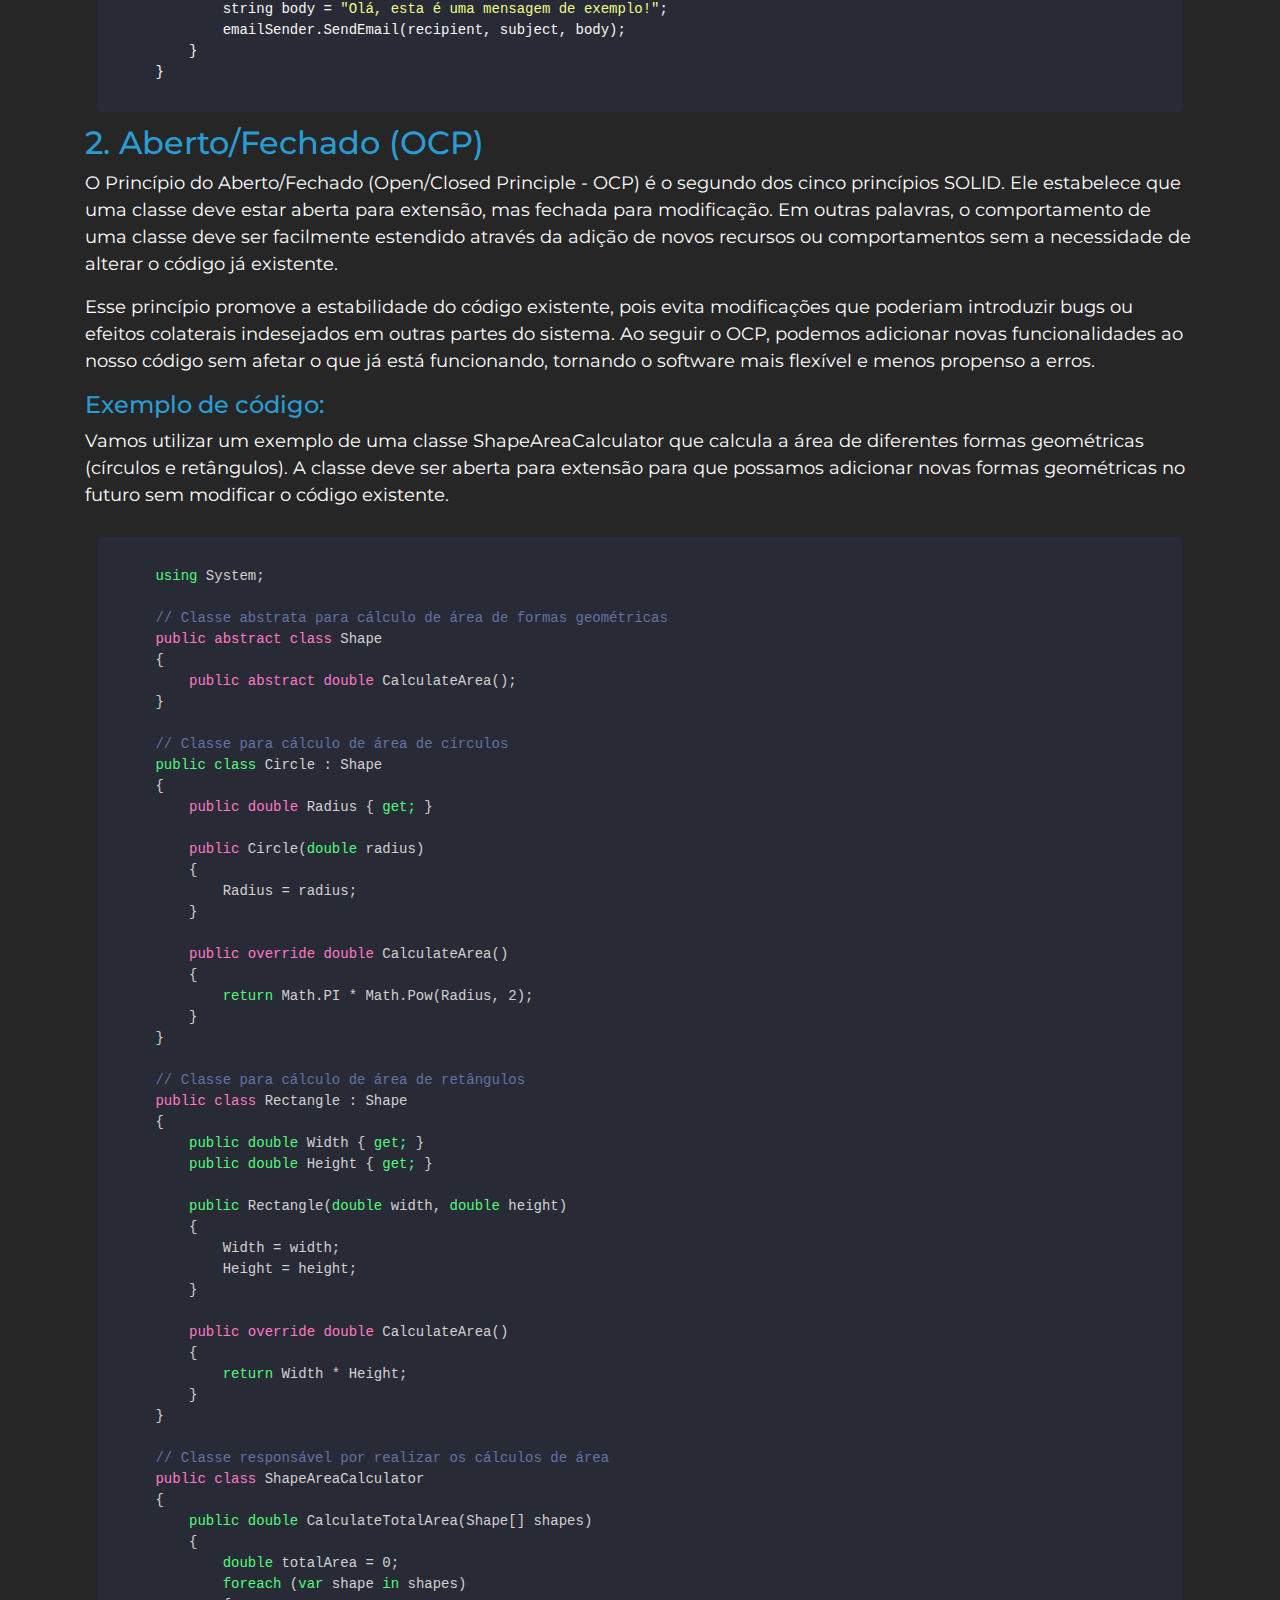
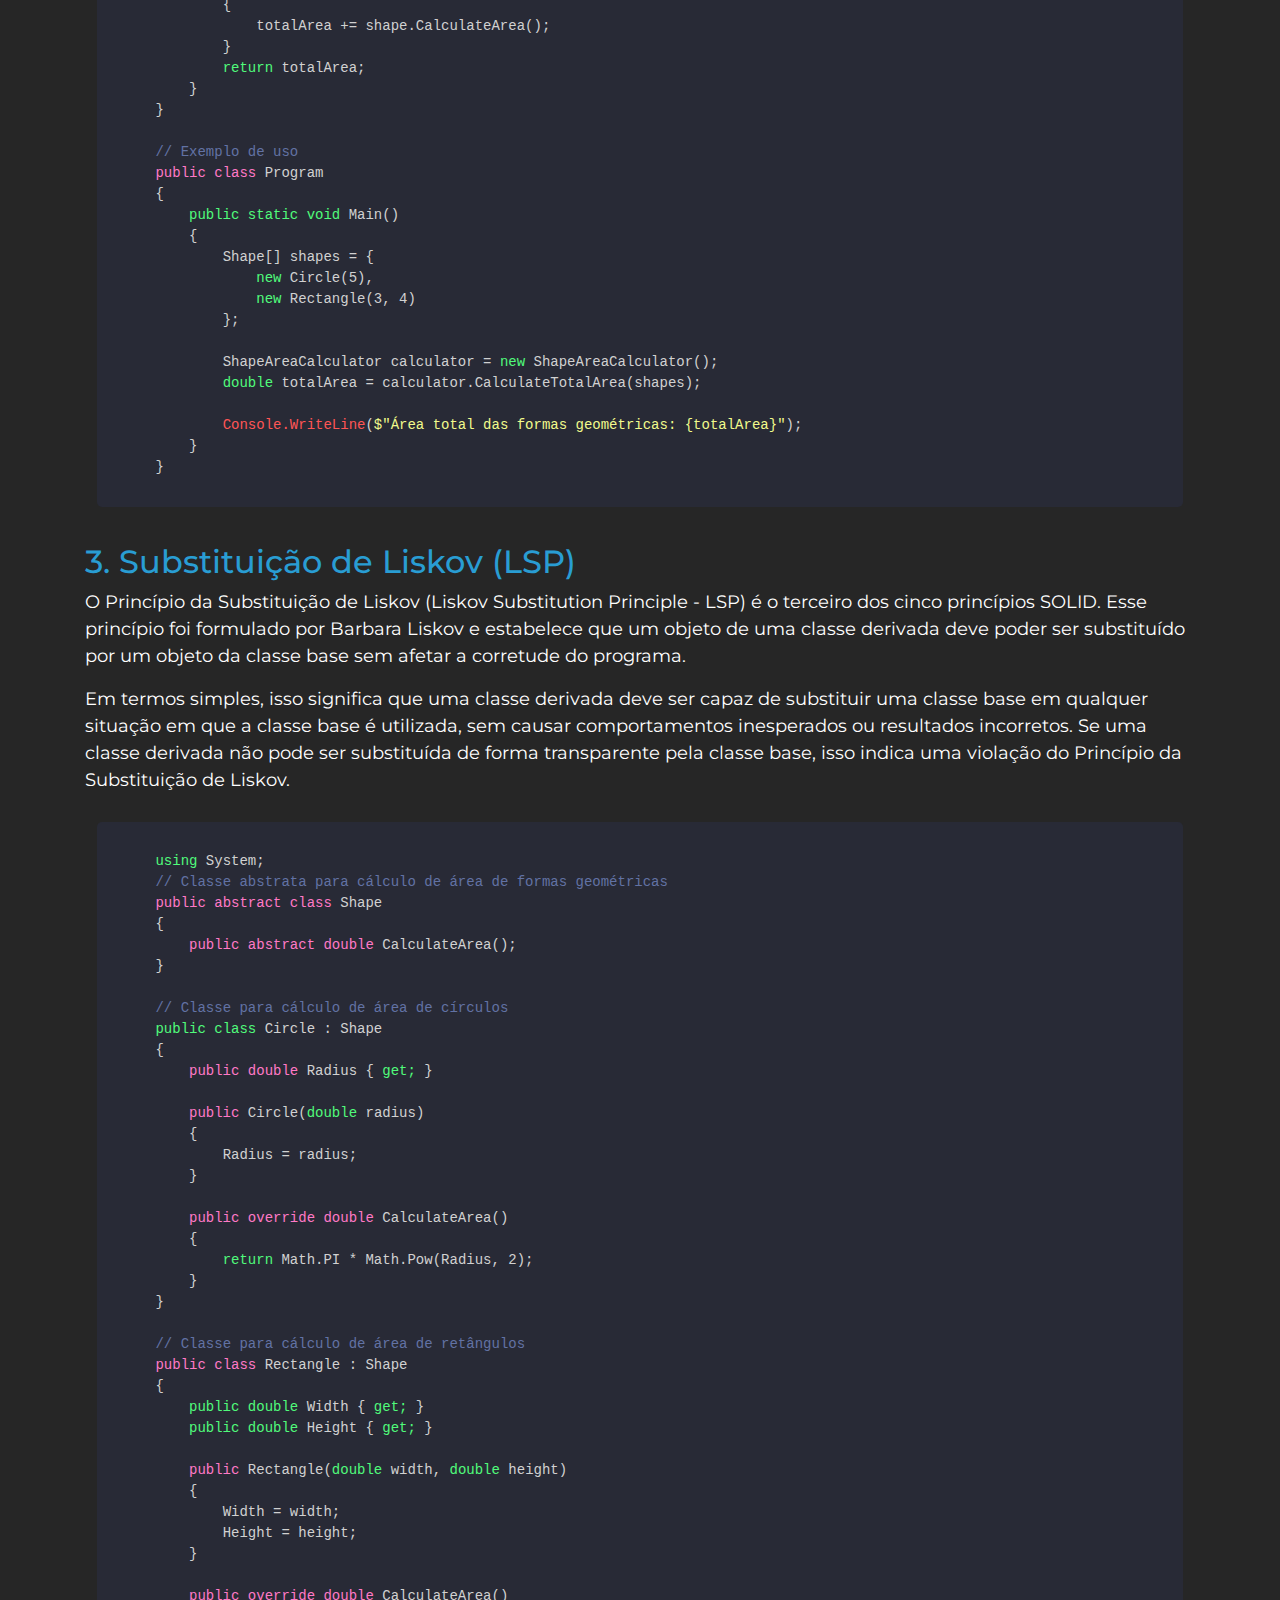
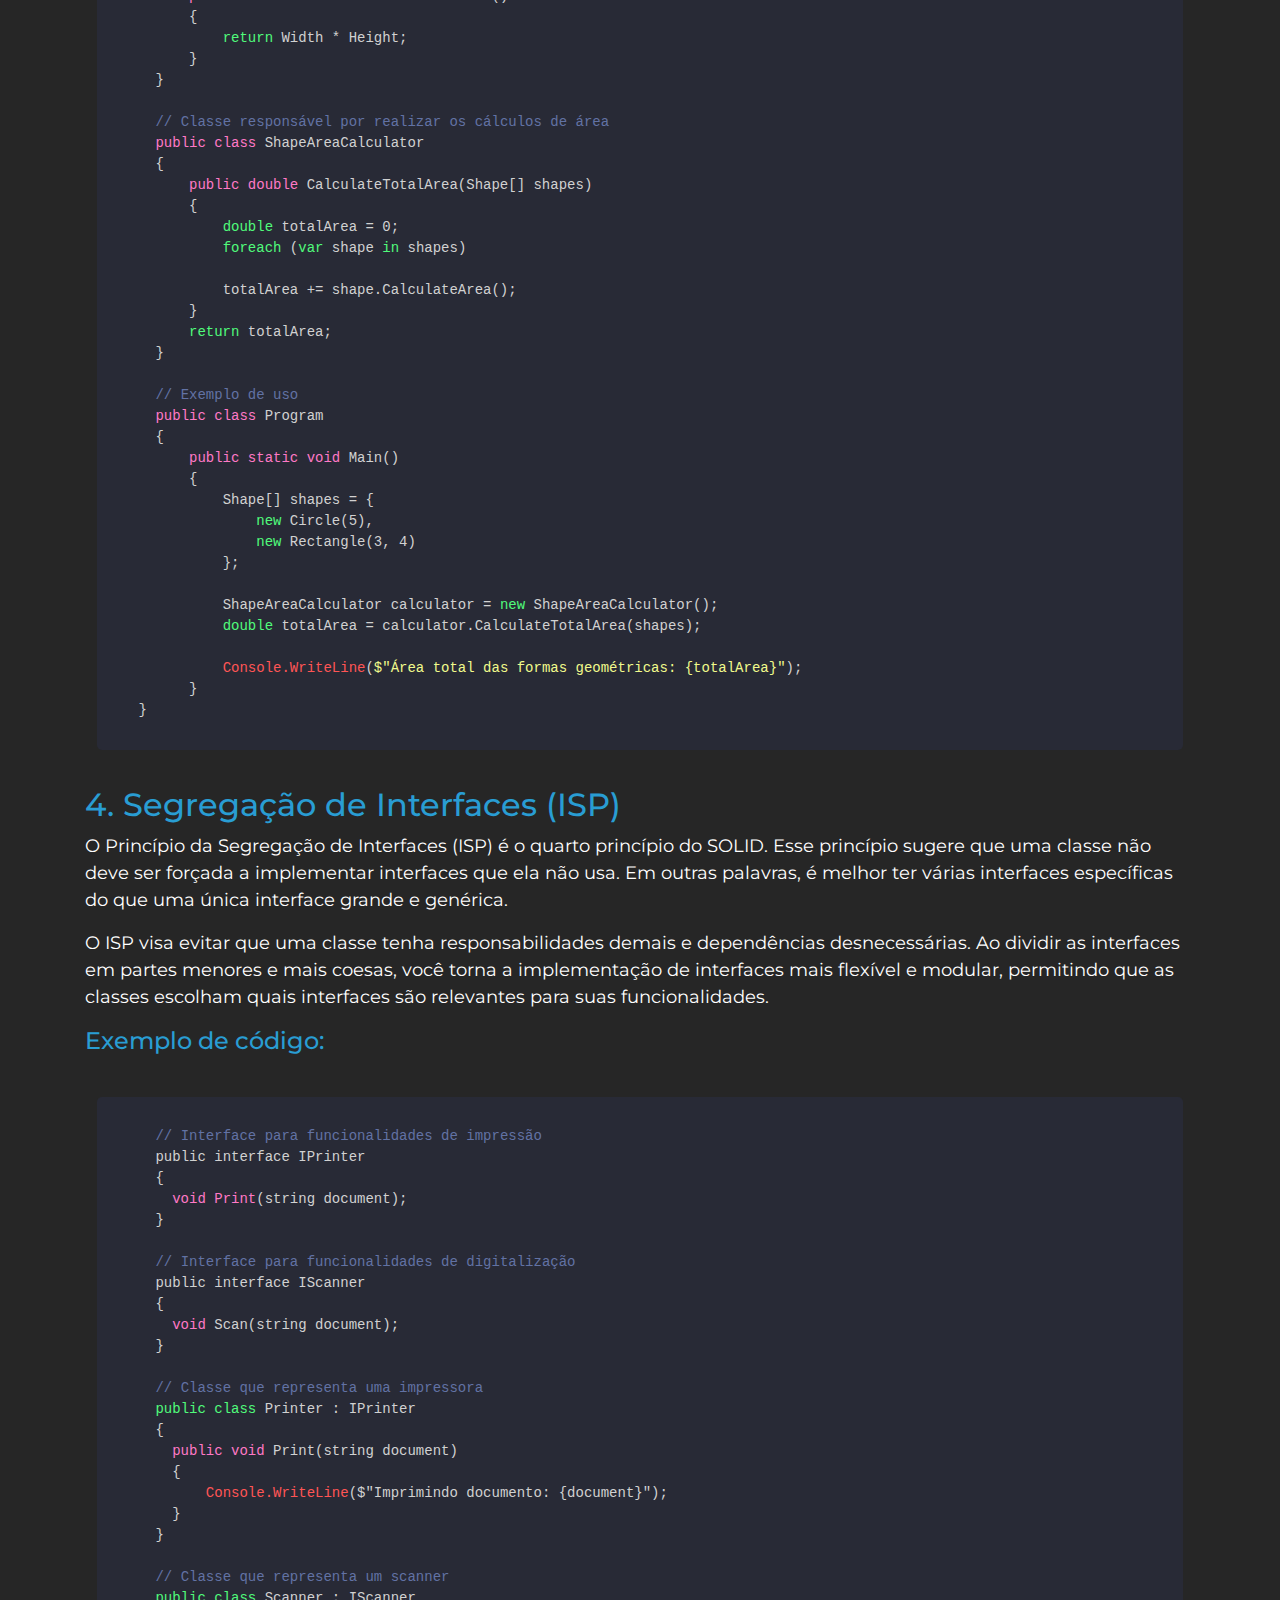
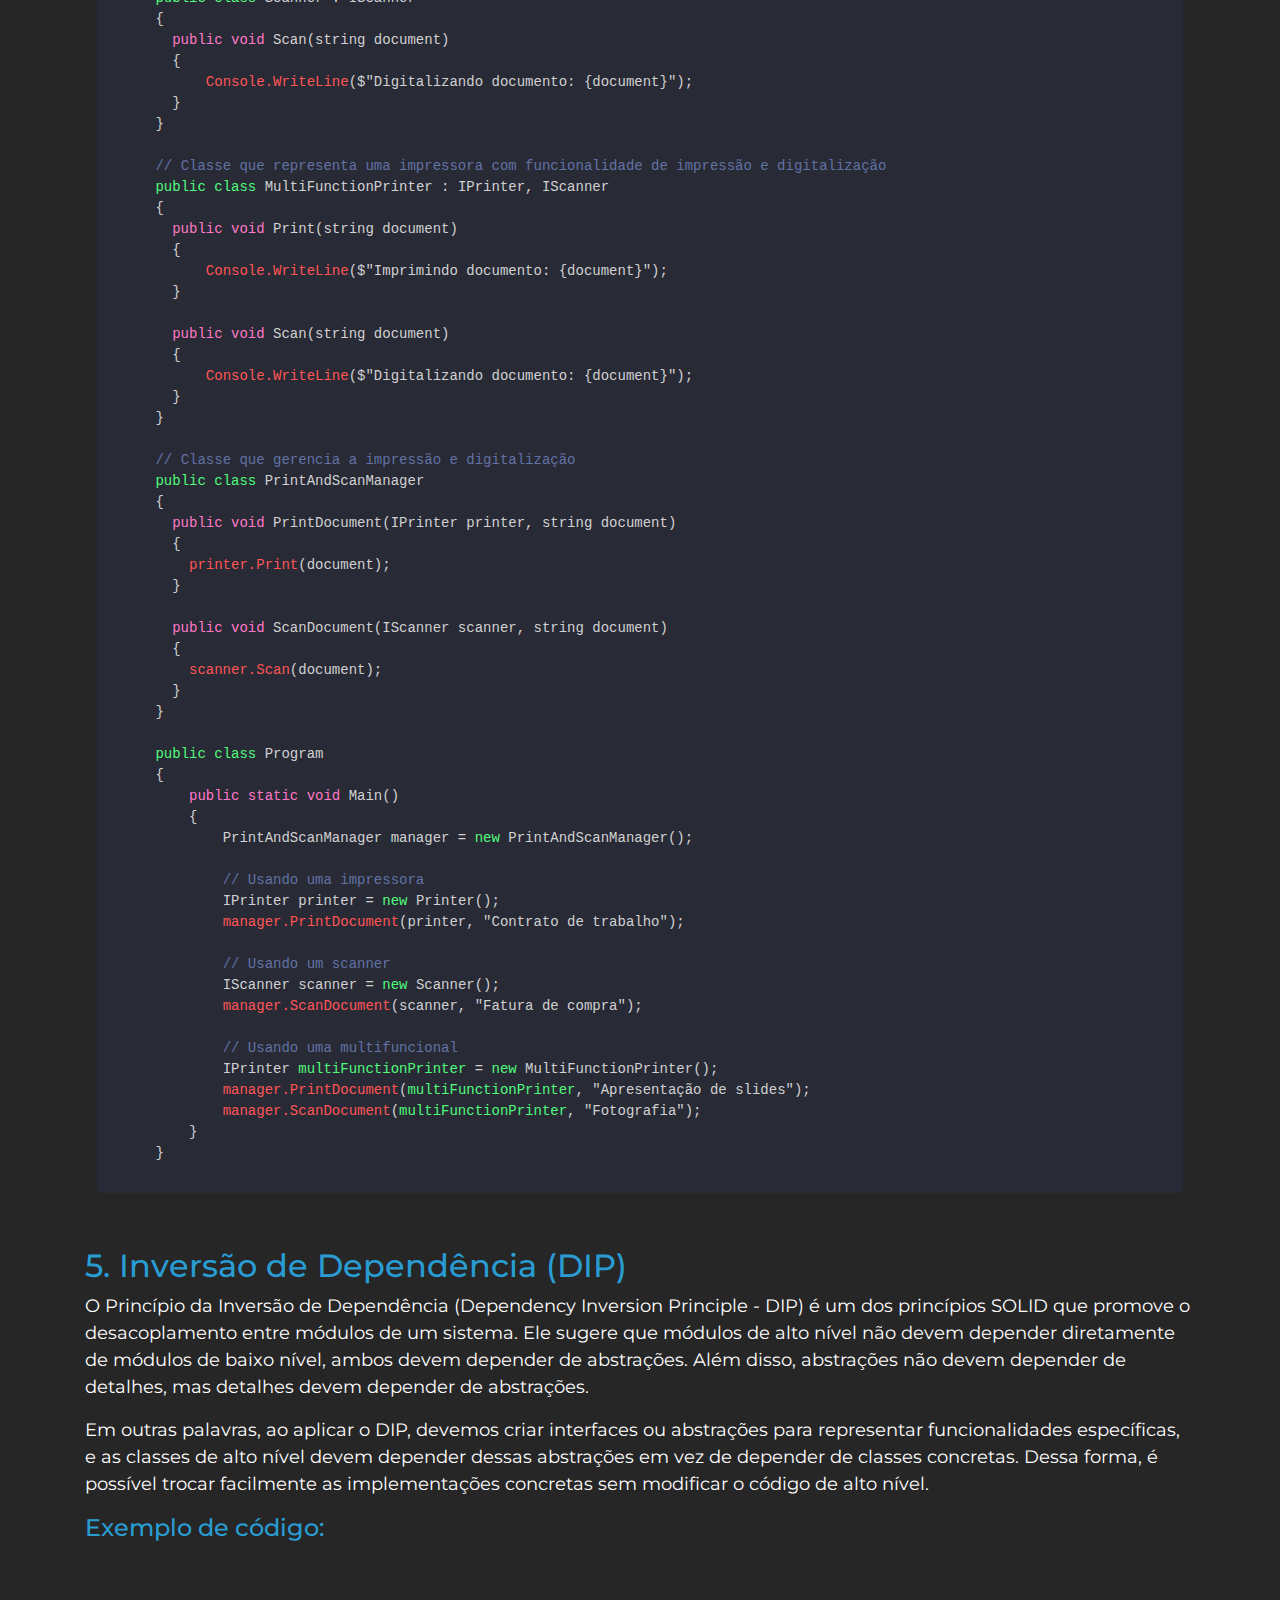
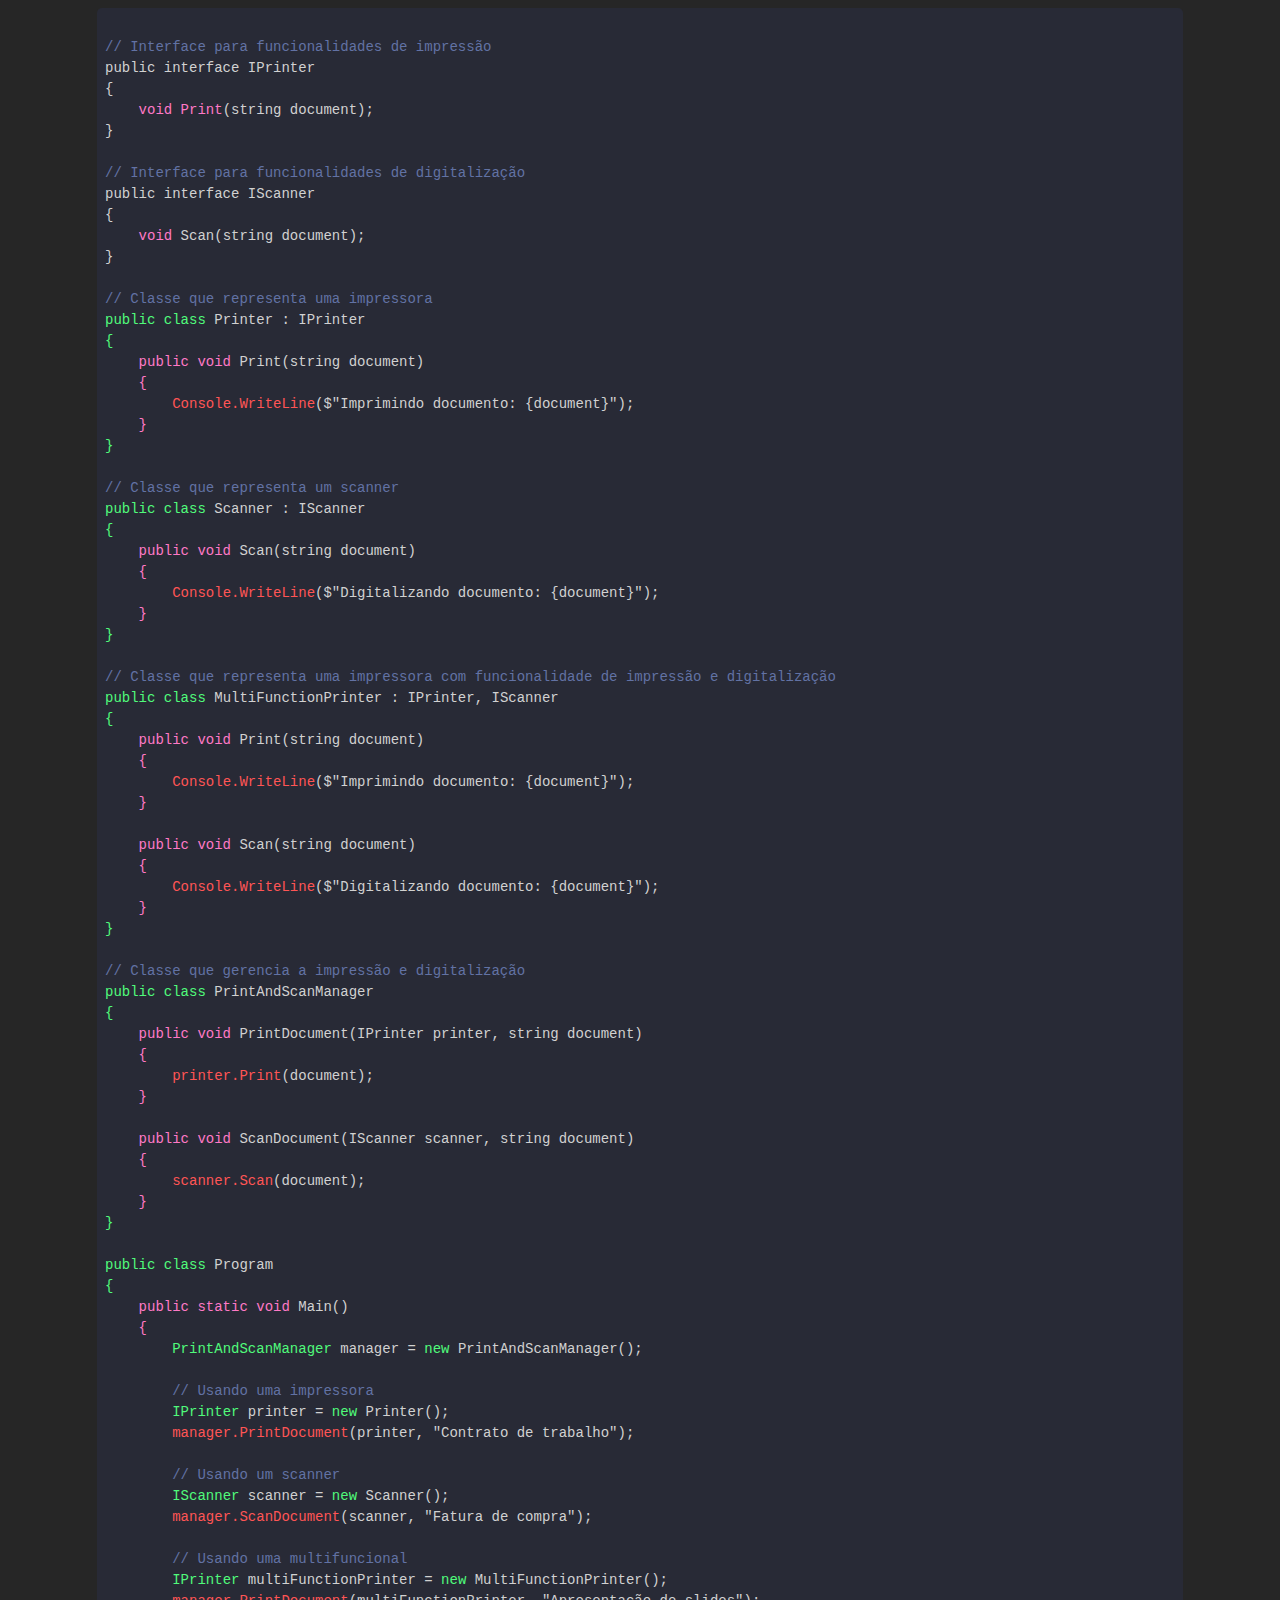
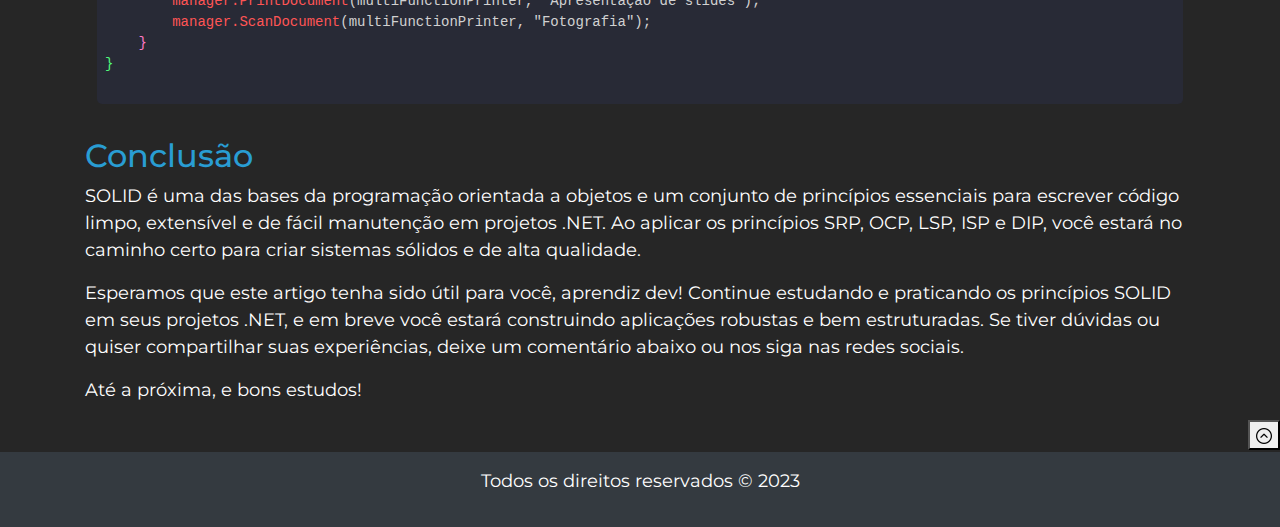
<file: artigos/solid-projetos-dotnet.html>
<!DOCTYPE html>
<html lang="pt-br">

<head>
  <meta charset="UTF-8">
  <meta name="viewport" content="width=device-width, initial-scale=1.0">
  <title>dev.aprendiz - SOLID em Projetos .NET: Fundamentos e Melhores Práticas</title>
  <!-- Adicione os links para as fontes Montserrat e Roboto -->
  <<meta name="description"
  content="Artigo sobre SOLID em Projetos .NET: Fundamentos e Melhores Práticas">
<!-- Adicione os links para as fontes Montserrat e Roboto -->
<link rel="stylesheet" href="https://fonts.googleapis.com/css2?family=Montserrat:wght@400;700&display=swap">
<!-- Adicione o link para o Bootstrap CSS -->
<link rel="icon" href="/images/favicon-32x32.png">
<link rel="stylesheet" href="https://stackpath.bootstrapcdn.com/bootstrap/4.5.2/css/bootstrap.min.css">
<!-- Adicione um hash ao nome do arquivo CSS para cache-busting -->
<link href="/css/styles.css?v=1.0" rel="stylesheet">
<script async src="https://pagead2.googlesyndication.com/pagead/js/adsbygoogle.js?client=ca-pub-9811079725832012"
  crossorigin="anonymous"></script>
<!-- Google tag (gtag.js) -->
<script async src="https://www.googletagmanager.com/gtag/js?id=G-Y3ZF3DZQTT"></script>
<script>
  window.dataLayer = window.dataLayer || [];
  function gtag() { dataLayer.push(arguments); }
  gtag('js', new Date());

  gtag('config', 'G-Y3ZF3DZQTT');
</script>
</head>

<body>
  <nav class="navbar navbar-dark bg-dark">
    <div class="container">
      <div class="logo_container">
        <a title="dev.aprendiz" href="/index.html"></a>
        <img src="/images/oaprendizdev-logo.png" alt="logo-dev.aprendiz">
      </div>
      <a href="/index.html" title="Blog" style="color: #000000; font-size: 22px; font-weight: bold;">Blog</a>
      <a href="https://www.linkedin.com/in/claudio-marcelo-ribeiro-17929416a/" target="_blank">
        <img src="/images/logo-linkedin.png" alt="LinkedIn logo" width="30" height="30">
      </a>
    </div>
  </nav>

  <div class="ua-page-hero"
    style="background-image: linear-gradient(rgb(65, 71, 73), #262626); padding-top: 30px; padding-bottom: 50px; --darkreader-inline-bgimage: linear-gradient(#713c7d, #55375d);">
    <div class="container">
      <br>
      <h2 class="formacoes-header-titulo titulo-post color=" #f57c00">
        SOLID em Projetos .NET: Fundamentos e Melhores Práticas
      </h2>
      <div class="row">
        <div class="col-lg-1 col-md-2 col-sm-2">
          <a title="Ir para o Linkedin do Claudio Marcelo RIbeiro"
            href="https://www.linkedin.com/in/claudio-marcelo-ribeiro-17929416a/"></a>
          <img class="img-fluid avatar-autor rounded-circle img-thumbnail"
            style="width: 40px; height: 40px; padding: 0.10rem" src="/images/foto-perfil-claudio.png"
            title="Ir para o Linkedin do Claudio Marcelo RIbeiro" alt="Claudio Marcelo Ribeiro">
        </div>
        <div class="col-md-10 col-sm-10" style="padding-top: 15px">
          <a title="Ir para o Linkedin do Claudio Marcelo RIbeiro"
            href="https://www.linkedin.com/in/claudio-marcelo-ribeiro-17929416a/"></a>
          <h6 color="#fff">Claudio Marcelo Ribeiro</h6>
        </div>
      </div>
    </div>
  </div>

  <!-- Conteúdo do artigo sobre SOLID em Projetos .NET -->
  <section class="container mt-5">
    <!-- (continuação do artigo) -->

    <p class="p-artigo">
      Olá, devs! Hoje vamos mergulhar em um dos conceitos fundamentais da programação orientada a objetos: SOLID. Se
      você é
      um aprendiz em busca de aprimorar suas habilidades em projetos .NET, entender os princípios SOLID é um passo
      importante para criar código de qualidade, de fácil manutenção e extensível.
    </p>

    <h2 class="h2-artigo">O que é SOLID?</h2>
    <p class="p-artigo">
      SOLID é um acrônimo criado por Robert C. Martin, que representa cinco princípios que guiam a escrita de software
      orientado a objetos. Esses princípios visam tornar o código mais legível, flexível e fácil de entender e evoluir.
      Vamos dar uma olhada em cada um deles:
    </p>

    <h2 class="h2-artigo">1. Responsabilidade Única (SRP)</h3>
    <p class="p-artigo">
      O princípio da Responsabilidade Única (SRP) é o primeiro dos cinco princípios SOLID. Ele enfatiza que uma classe
      deve ter apenas uma única responsabilidade no sistema. Em outras palavras, uma classe deve ter um único motivo
      para mudar. Ao seguir esse princípio, evitamos classes "inchadas" que tentam fazer muitas coisas diferentes, o que
      pode levar a um código difícil de entender, manter e modificar.
    </p>
    <p class="p-artigo">
      Uma classe com uma única responsabilidade é mais coesa e fácil de testar. Isso também facilita a reutilização de
      código, pois a classe estará focada em um propósito específico.
    </p>

    <h4 class="h4-artigo">Exemplo de código:</h4>
    <p class="p-artigo">
      Vamos criar um exemplo simples onde temos uma classe chamada EmailSender, que tem a responsabilidade única de
      enviar e-mails. Outras tarefas, como formatação de texto, não devem ser misturadas nessa classe.
    </p>

    <pre><code class="dracula-theme-solid">
      using System;
      
      <span class="comment">// Classe com a responsabilidade única de enviar e-mails</span>
      <span class="class">public class</span> EmailSender
      {
          <span class="comment">// Método para enviar um e-mail</span>
          <span class="method">public void</span> SendEmail(string recipient, string subject, string body)
          {
              <span class="comment">// Lógica para enviar o e-mail (apenas simulação neste exemplo)</span>
              <span class="variable">Console.WriteLine</span>(<span class="string">$"Enviando e-mail para: {recipient}"</span>);
              <span class="variable">Console.WriteLine</span>(<span class="string">$"Assunto: {subject}"</span>);
              <span class="variable">Console.WriteLine</span>(<span class="string">$"Corpo do e-mail:\n{body}"</span>);
          }
      }
      
      <span class="comment">// Exemplo de uso da classe EmailSender</span>
      <span class="class">public class</span> Program
      {
          <span class="method">public static void</span> Main()
          {
              <span class="comment">// Instanciando a classe EmailSender</span>
              EmailSender emailSender = <span class="keyword">new</span> EmailSender();
      
              <span class="comment">// Exemplo de envio de e-mail</span>
              string recipient = <span class="string">"usuario@example.com"</span>;
              string subject = <span class="string">"Exemplo de e-mail"</span>;
              string body = <span class="string">"Olá, esta é uma mensagem de exemplo!"</span>;
              emailSender.SendEmail(recipient, subject, body);
          }
      }
    </code></pre>

    <h2 class="h2-artigo">2. Aberto/Fechado (OCP)</h3>
    <p class="p-artigo">
      O Princípio do Aberto/Fechado (Open/Closed Principle - OCP) é o segundo dos cinco princípios SOLID. Ele estabelece
      que uma classe deve estar aberta para extensão, mas fechada para modificação. Em outras palavras, o comportamento
      de uma classe deve ser facilmente estendido através da adição de novos recursos ou comportamentos sem a
      necessidade de alterar o código já existente.
    </p>

    <p class="p-artigo">
      Esse princípio promove a estabilidade do código existente, pois evita modificações que poderiam introduzir bugs ou
      efeitos colaterais indesejados em outras partes do sistema. Ao seguir o OCP, podemos adicionar novas
      funcionalidades ao nosso código sem afetar o que já está funcionando, tornando o software mais flexível e menos
      propenso a erros.
    </p>

    <h4 class="h4-artigo">Exemplo de código:</h4>

    <p class="p-artigo">
      Vamos utilizar um exemplo de uma classe ShapeAreaCalculator que calcula a área de diferentes formas geométricas
      (círculos e retângulos). A classe deve ser aberta para extensão para que possamos adicionar novas formas
      geométricas no futuro sem modificar o código existente.
    </p>

    <pre><code class="dracula-theme">
      <span class="class">using</span> System;
      
      <span class="comment">// Classe abstrata para cálculo de área de formas geométricas</span>
      <span class="method">public abstract class</span> Shape
      {
          <span class="method">public abstract double</span> CalculateArea();
      }
      
      <span class="comment">// Classe para cálculo de área de círculos</span>
      <span class="class">public class</span> Circle : Shape
      {
          <span class="method">public double</span> Radius { <span class="class">get;</span> }
      
          <span class="method">public</span> Circle(<span class="class">double</span> radius)
          {
              Radius = radius;
          }
      
          <span class="method">public override double</span> CalculateArea()
          {
              <span class="class">return</span> Math.PI * Math.Pow(Radius, 2);
          }
      }
      
      <span class="comment">// Classe para cálculo de área de retângulos</span>
      <span class="method">public class</span> Rectangle : Shape
      {
          <span class="class">public double</span> Width { <span class="class">get;</span> }
          <span class="class">public double</span> Height { <span class="class">get;</span> }
      
          <span class="class">public</span> Rectangle(<span class="class">double</span> width, <span class="class">double</span> height)
          {
              Width = width;
              Height = height;
          }
      
          <span class="method">public override double</span> CalculateArea()
          {
              <span class="class">return</span> Width * Height;
          }
      }
      
      <span class="comment">// Classe responsável por realizar os cálculos de área</span>
      <span class="method">public class</span> ShapeAreaCalculator
      {
          <span class="class">public double</span> CalculateTotalArea(Shape[] shapes)
          {
              <span class="class">double</span> totalArea = 0;
              <span class="class">foreach</span> (<span class="class">var</span> shape <span class="class">in</span> shapes)
              {
                  totalArea += shape.CalculateArea();
              }
              <span class="class">return</span> totalArea;
          }
      }
      
      <span class="comment">// Exemplo de uso</span>
      <span class="method">public class</span> Program
      {
          <span class="class">public static void</span> Main()
          {
              Shape[] shapes = {
                  <span class="class">new</span> Circle(5),
                  <span class="class">new</span> Rectangle(3, 4)
              };
      
              ShapeAreaCalculator calculator = <span class="class">new</span> ShapeAreaCalculator();
              <span class="class">double</span> totalArea = calculator.CalculateTotalArea(shapes);
      
              <span class="variable">Console.WriteLine</span>(<span class="string">$"Área total das formas geométricas: {totalArea}"</span>);
          }
      }
          </code></pre>
    <br>
    <h2 class="h2-artigo">3. Substituição de Liskov (LSP)</h3>
    <p class="p-artigo">
      O Princípio da Substituição de Liskov (Liskov Substitution Principle - LSP) é o terceiro dos cinco princípios
      SOLID. Esse princípio foi formulado por Barbara Liskov e estabelece que um objeto de uma classe derivada deve
      poder ser substituído por um objeto da classe base sem afetar a corretude do programa.
    </p>
    <p class="p-artigo">
      Em termos simples, isso significa que uma classe derivada deve ser capaz de substituir uma classe base em qualquer
      situação em que a classe base é utilizada, sem causar comportamentos inesperados ou resultados incorretos. Se uma
      classe derivada não pode ser substituída de forma transparente pela classe base, isso indica uma violação do
      Princípio da Substituição de Liskov.
    </p>

    <pre><code class="dracula-theme">
      <span class="class">using</span> System;
      <span class="comment">// Classe abstrata para cálculo de área de formas geométricas</span>
      <span class="method">public abstract class</span> Shape
      {
          <span class="method">public abstract double</span> CalculateArea();
      }
      
      <span class="comment">// Classe para cálculo de área de círculos</span>
      <span class="class">public class</span> Circle : Shape
      {
          <span class="method">public double</span> Radius { <span class="class">get;</span> }

          <span class="method">public</span> Circle(<span class="class">double</span> radius)
          {
              Radius = radius;
          }

          <span class="method">public override double</span> CalculateArea()
          {
              <span class="class">return</span> Math.PI * Math.Pow(Radius, 2);
          }
      }
      
      <span class="comment">// Classe para cálculo de área de retângulos</span>
      <span class="method">public class</span> Rectangle : Shape
      {
          <span class="class">public double</span> Width { <span class="class">get;</span> }
          <span class="class">public double</span> Height { <span class="class">get;</span> }

          <span class="method">public</span> Rectangle(<span class="class">double</span> width, <span class="class">double</span> height)
          {
              Width = width;
              Height = height;
          }

          <span class="method">public override double</span> CalculateArea()
          {
              <span class="class">return</span> Width * Height;
          }
      }

      <span class="comment">// Classe responsável por realizar os cálculos de área</span>
      <span class="method">public class</span> ShapeAreaCalculator
      {
          <span class="method">public double</span> CalculateTotalArea(Shape[] shapes)
          {
              <span class="class">double</span> totalArea = 0;
              <span class="class">foreach</span> (<span class="class">var</span> shape <span class="class">in</span> shapes)
          
              totalArea += shape.CalculateArea();
          }
          <span class="class">return</span> totalArea;
      }

      <span class="comment">// Exemplo de uso</span>
      <span class="method">public class</span> Program
      {
          <span class="method">public static void</span> Main()
          {
              Shape[] shapes = {
                  <span class="class">new</span> Circle(5),
                  <span class="class">new</span> Rectangle(3, 4)
              };

              ShapeAreaCalculator calculator = <span class="class">new</span> ShapeAreaCalculator();
              <span class="class">double</span> totalArea = calculator.CalculateTotalArea(shapes);

              <span class="variable">Console.WriteLine</span>(<span class="string">$"Área total das formas geométricas: {totalArea}"</span>);
          }
    }
    </code></pre>
    <br>
    <h2 class="h2-artigo">4. Segregação de Interfaces (ISP)</h3>
    <p class="p-artigo">
      O Princípio da Segregação de Interfaces (ISP) é o quarto princípio do SOLID. Esse princípio sugere que uma classe
      não deve ser forçada a implementar interfaces que ela não usa. Em outras palavras, é melhor ter várias interfaces
      específicas do que uma única interface grande e genérica.
    </p>
    <p class="p-artigo">O ISP visa evitar que uma classe tenha responsabilidades demais e dependências desnecessárias. Ao dividir as
      interfaces em partes menores e mais coesas, você torna a implementação de interfaces mais flexível e modular,
      permitindo que as classes escolham quais interfaces são relevantes para suas funcionalidades.</p>

    <h4 class="h4-artigo">Exemplo de código:</h4>
    <pre>
      <code class="dracula-theme">
      <span class="comment">// Interface para funcionalidades de impressão</span>
      <span class="interface">public interface</span> IPrinter
      {
        <span class="method">void Print</span>(string document);
      }

      <span class="comment">// Interface para funcionalidades de digitalização</span>
      <span class="interface">public interface</span> IScanner
      {
        <span class="method">void</span> Scan(string document);
      }

      <span class="comment">// Classe que representa uma impressora</span>
      <span class="class">public class</span> Printer : IPrinter
      {
        <span class="method">public void</span> Print(string document)
        {
            <span class="variable">Console.WriteLine</span>($"Imprimindo documento: {document}");
        }
      }

      <span class="comment">// Classe que representa um scanner</span>
      <span class="class">public class</span> Scanner : IScanner
      {
        <span class="method">public void</span> Scan(string document)
        {
            <span class="variable">Console.WriteLine</span>($"Digitalizando documento: {document}");
        }
      }

      <span class="comment">// Classe que representa uma impressora com funcionalidade de impressão e digitalização</span>
      <span class="class">public class</span> MultiFunctionPrinter : IPrinter, IScanner
      {
        <span class="method">public void</span> Print(string document)
        {
            <span class="variable">Console.WriteLine</span>($"Imprimindo documento: {document}");
        }

        <span class="method">public void</span> Scan(string document)
        {
            <span class="variable">Console.WriteLine</span>($"Digitalizando documento: {document}");
        }
      }

      <span class="comment">// Classe que gerencia a impressão e digitalização</span>
      <span class="class">public class</span> PrintAndScanManager
      {
        <span class="method">public void</span> PrintDocument(IPrinter printer, string document)
        {
          <span class="variable">printer.Print</span>(document);
        }

        <span class="method">public void</span> ScanDocument(IScanner scanner, string document)
        {
          <span class="variable">scanner.Scan</span>(document);
        }
      }

      <span class="class">public class</span> Program
      {
          <span class="method">public static void</span> Main()
          {
              PrintAndScanManager manager = <span class="class">new</span> PrintAndScanManager();

              <span class="comment">// Usando uma impressora</span>
              IPrinter printer = <span class="class">new</span> Printer();
              <span class="variable">manager.PrintDocument</span>(printer, "Contrato de trabalho");

              <span class="comment">// Usando um scanner</span>
              IScanner scanner = <span class="class">new</span> Scanner();
              <span class="variable">manager.ScanDocument</span>(scanner, "Fatura de compra");

              <span class="comment">// Usando uma multifuncional</span>
              IPrinter <span class="class">multiFunctionPrinter</span> = <span class="class">new</span> MultiFunctionPrinter();
              <span class="variable">manager.PrintDocument</span>(<span class="class">multiFunctionPrinter</span>, "Apresentação de slides");
              <span class="variable">manager.ScanDocument</span>(<span class="class">multiFunctionPrinter</span>, "Fotografia");
          }
      }
      </code>
  </pre>

    <h2 class="h2-artigo">5. Inversão de Dependência (DIP)</h3>
    <p class="p-artigo">
      O Princípio da Inversão de Dependência (Dependency Inversion Principle - DIP) é um dos princípios SOLID que
      promove o desacoplamento entre módulos de um sistema. Ele sugere que módulos de alto nível não devem depender
      diretamente de módulos de baixo nível, ambos devem depender de abstrações. Além disso, abstrações não devem
      depender de detalhes, mas detalhes devem depender de abstrações.
    </p>
    <p class="p-artigo">
      Em outras palavras, ao aplicar o DIP, devemos criar interfaces ou abstrações para representar funcionalidades
      específicas, e as classes de alto nível devem depender dessas abstrações em vez de depender de classes concretas.
      Dessa forma, é possível trocar facilmente as implementações concretas sem modificar o código de alto nível.
    </p>

    <h4 class="h4-artigo">Exemplo de código:</h4>
    <br>
    <pre>
      <code class="dracula-theme">
<span class="comment">// Interface para funcionalidades de impressão</span>
<span class="interface">public interface</span> IPrinter
<span class="interface">{</span>
<span class="method">    void Print</span>(string document);
<span class="interface">}</span>

<span class="comment">// Interface para funcionalidades de digitalização</span>
<span class="interface">public interface</span> IScanner
<span class="interface">{</span>
<span class="method">    void</span> Scan(string document);
<span class="interface">}</span>

<span class="comment">// Classe que representa uma impressora</span>
<span class="class">public class</span> Printer : IPrinter
<span class="class">{</span>
<span class="method">    public void</span> Print(string document)
<span class="method">    {</span>
<span class="variable">        Console.WriteLine</span>($"Imprimindo documento: {document}");
<span class="method">    }</span>
<span class="class">}</span>

<span class="comment">// Classe que representa um scanner</span>
<span class="class">public class</span> Scanner : IScanner
<span class="class">{</span>
<span class="method">    public void</span> Scan(string document)
<span class="method">    {</span>
<span class="variable">        Console.WriteLine</span>($"Digitalizando documento: {document}");
<span class="method">    }</span>
<span class="class">}</span>

<span class="comment">// Classe que representa uma impressora com funcionalidade de impressão e digitalização</span>
<span class="class">public class</span> MultiFunctionPrinter : IPrinter, IScanner
<span class="class">{</span>
<span class="method">    public void</span> Print(string document)
<span class="method">    {</span>
<span class="variable">        Console.WriteLine</span>($"Imprimindo documento: {document}");
<span class="method">    }</span>

<span class="method">    public void</span> Scan(string document)
<span class="method">    {</span>
<span class="variable">        Console.WriteLine</span>($"Digitalizando documento: {document}");
<span class="method">    }</span>
<span class="class">}</span>

<span class="comment">// Classe que gerencia a impressão e digitalização</span>
<span class="class">public class</span> PrintAndScanManager
<span class="class">{</span>
<span class="method">    public void</span> PrintDocument(IPrinter printer, string document)
<span class="method">    {</span>
<span class="variable">        printer.Print</span>(document);
<span class="method">    }</span>

<span class="method">    public void</span> ScanDocument(IScanner scanner, string document)
<span class="method">    {</span>
<span class="variable">        scanner.Scan</span>(document);
<span class="method">    }</span>
<span class="class">}</span>

<span class="class">public class</span> Program
<span class="class">{</span>
<span class="method">    public static void</span> Main()
<span class="method">    {</span>
<span class="class">        PrintAndScanManager</span> manager = <span class="class">new</span> PrintAndScanManager();

        <span class="comment">// Usando uma impressora</span>
<span class="class">        IPrinter</span> printer = <span class="class">new</span> Printer();
<span class="variable">        manager.PrintDocument</span>(printer, "Contrato de trabalho");

        <span class="comment">// Usando um scanner</span>
<span class="class">        IScanner</span> scanner = <span class="class">new</span> Scanner();
<span class="variable">        manager.ScanDocument</span>(scanner, "Fatura de compra");

        <span class="comment">// Usando uma multifuncional</span>
<span class="class">        IPrinter</span> multiFunctionPrinter = <span class="class">new</span> MultiFunctionPrinter();
<span class="variable">        manager.PrintDocument</span>(multiFunctionPrinter, "Apresentação de slides");
<span class="variable">        manager.ScanDocument</span>(multiFunctionPrinter, "Fotografia");
<span class="method">    }</span>
<span class="class">}</span>
    </code>
</pre>

    <h2 class="h2-artigo">Conclusão</h2>
    <p class="p-artigo">
      SOLID é uma das bases da programação orientada a objetos e um conjunto de princípios essenciais para escrever
      código limpo, extensível e de fácil manutenção em projetos .NET. Ao aplicar os princípios SRP, OCP, LSP, ISP e
      DIP,
      você estará no caminho certo para criar sistemas sólidos e de alta qualidade.
    </p>

    <p class="p-artigo">
      Esperamos que este artigo tenha sido útil para você, aprendiz dev! Continue estudando e praticando os princípios
      SOLID em seus projetos .NET, e em breve você estará construindo aplicações robustas e bem estruturadas. Se tiver
      dúvidas ou quiser compartilhar suas experiências, deixe um comentário abaixo ou nos siga nas redes sociais.
    </p>

    <p class="p-artigo">
      Até a próxima, e bons estudos!
    </p>
  </section>

  <button id="top" style="position: absolute; right: 0;">
    <img src="/images/up-arrow.png" alt="Voltar ao topo">
  </button>

  <footer class="bg-dark text-white py-3 text-center mt-5">
    <p class="p-artigo">Todos os direitos reservados &copy; 2023</p>
  </footer>

  <!-- Adicione o link para o Bootstrap JS e jQuery (opcional) -->
  <script src="https://code.jquery.com/jquery-3.5.1.slim.min.js"></script>
  <script src="https://cdn.jsdelivr.net/npm/@popperjs/core@2.9.1/dist/umd/popper.min.js"></script>
  <script src="https://stackpath.bootstrapcdn.com/bootstrap/4.5.2/js/bootstrap.min.js"></script>
  <script>
    // Adicione o evento de clique ao botão
    document.getElementById("top").addEventListener("click", function () {
      // Role para o topo da página
      window.scrollTo(0, 0);
    });
  </script>
</body>

</html>
</file>
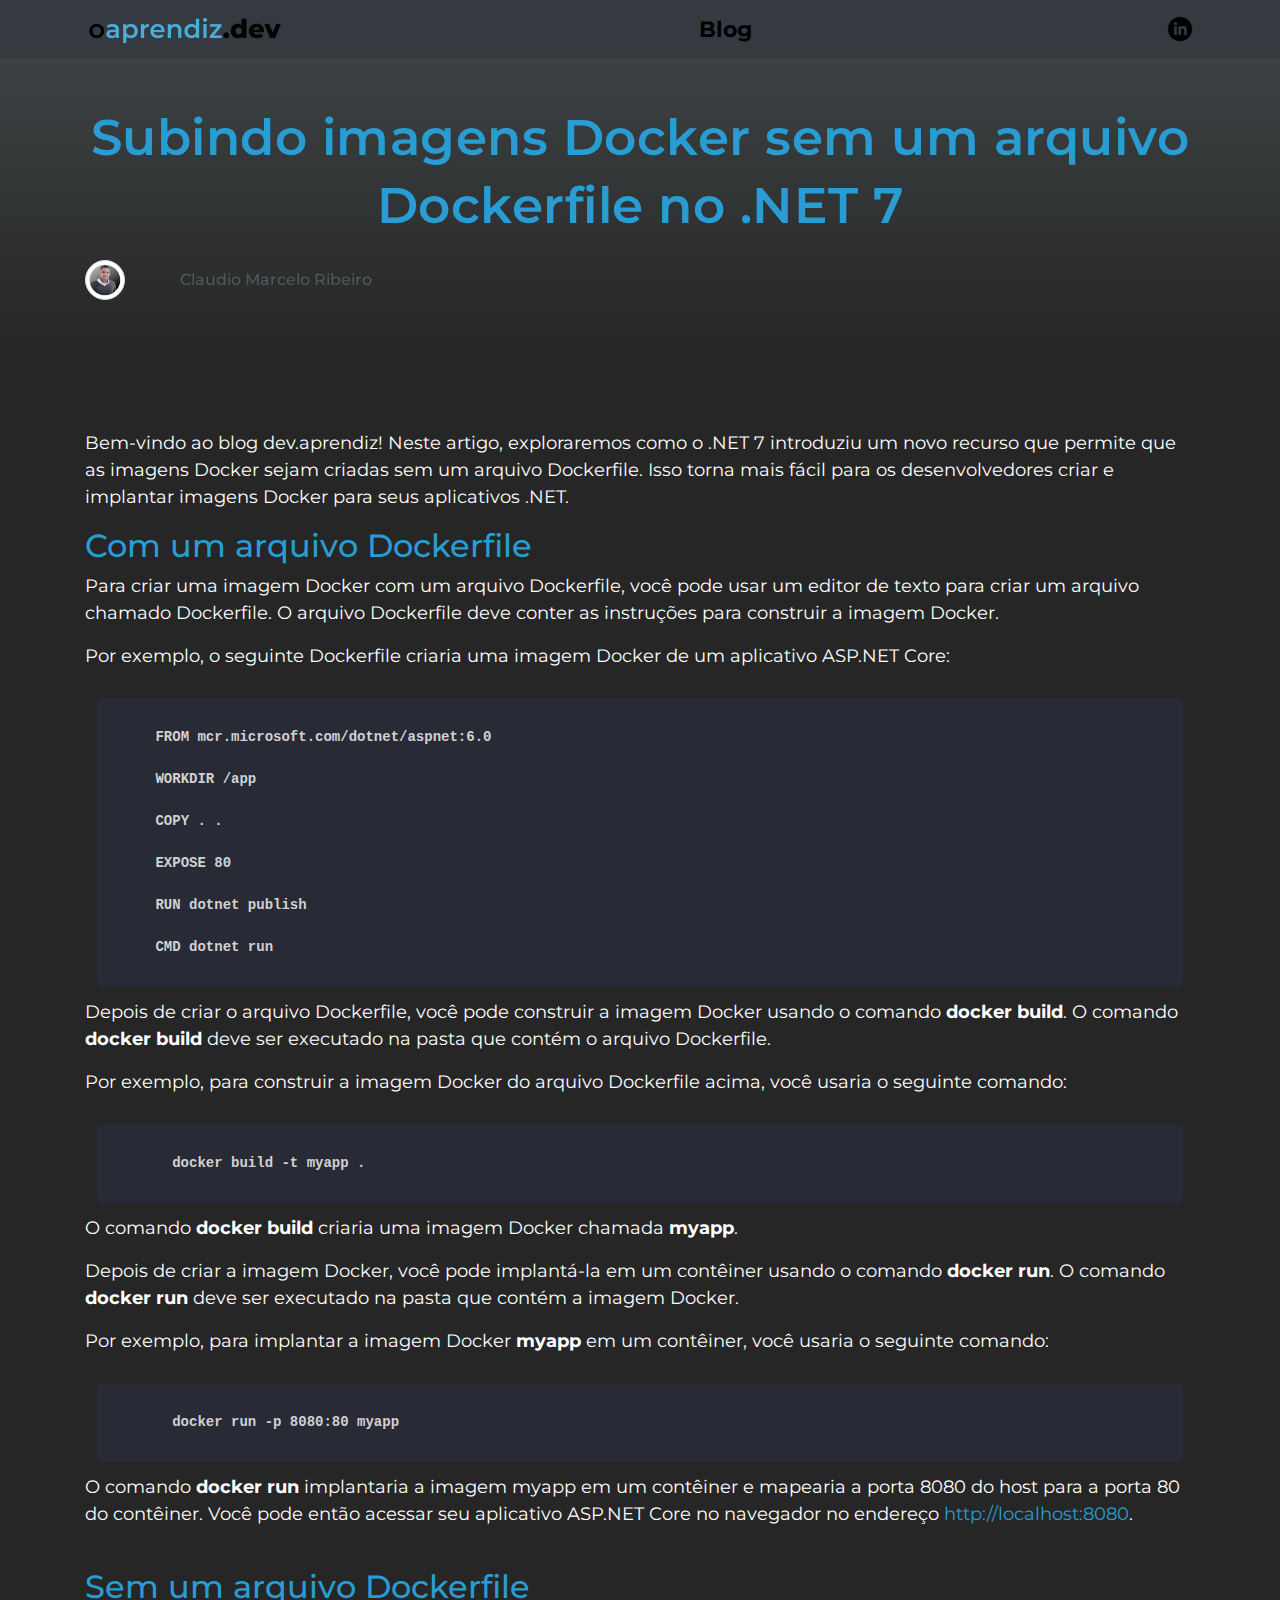
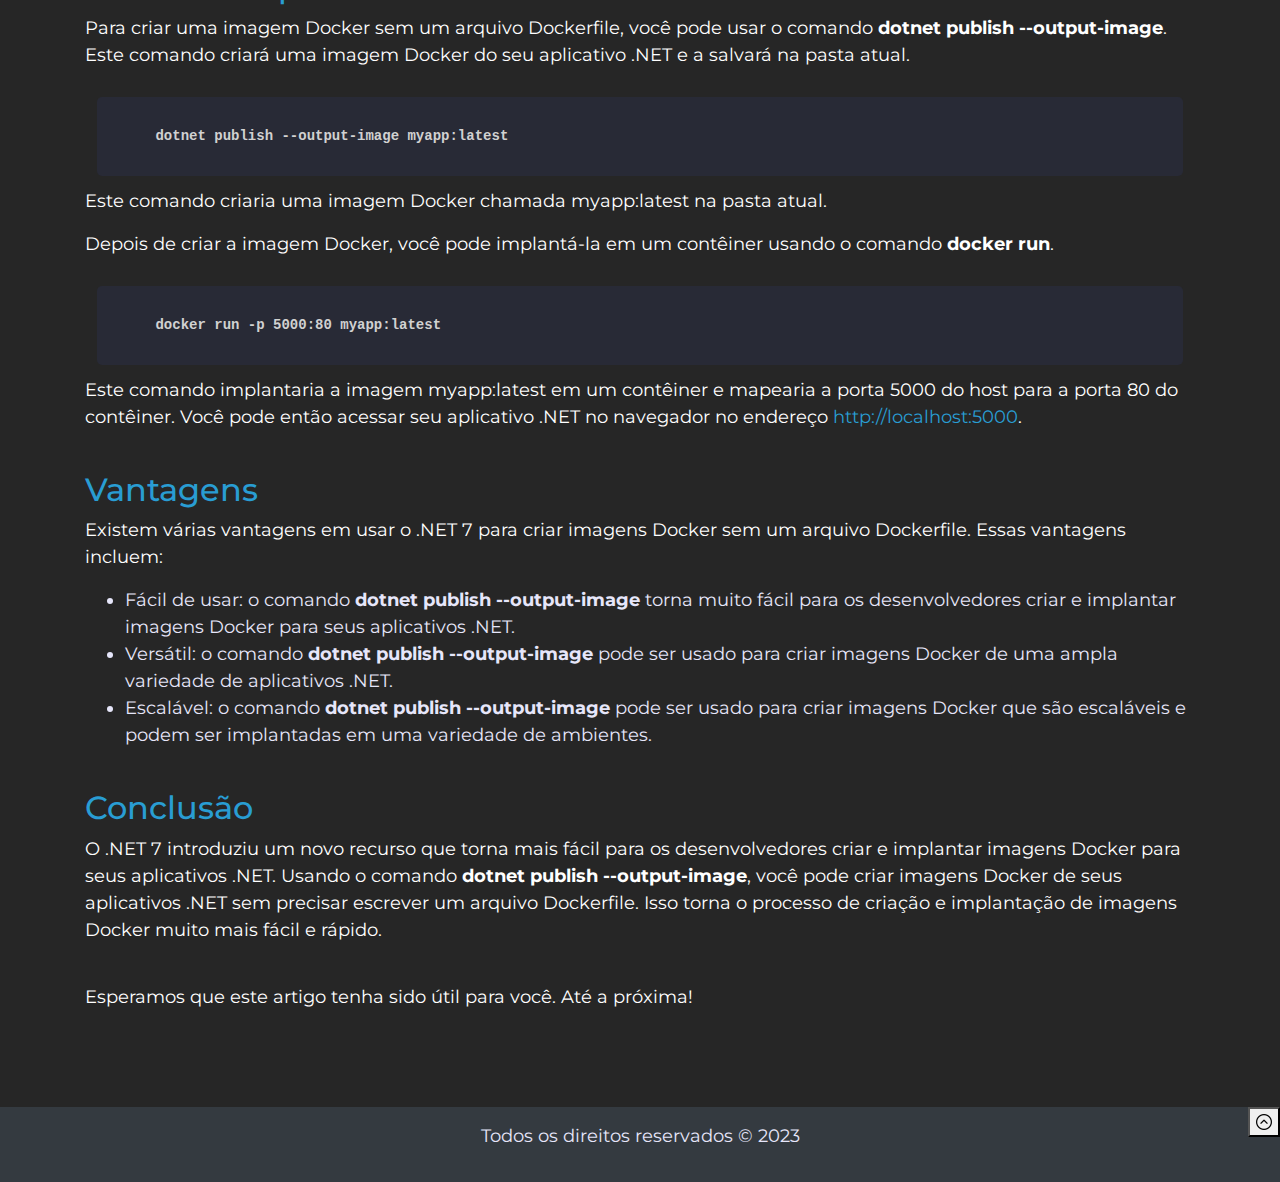
<file: artigos/subindo-imagens-docker-sem-dockerfile-dotnet7.html>
<!DOCTYPE html>
<html lang="pt-br">

<head>
  <meta charset="UTF-8">
  <meta name="viewport" content="width=device-width, initial-scale=1.0">
  <title>dev.aprendiz - Domine o upload de imagens Docker sem Dockerfile no .NET 7. Simplifique sua implantação.</title>
  <meta property="og:image" content="/images/capa-blog-docker-sem-dockerfile.png" />
  <meta property="og:site_name" content="O Aprendiz Dev" /> <!-- Nome do site -->
  <meta property="og:site" content="https://www.oaprendizdev.com.br" /> <!-- Link do site -->
  <meta property="og:title" content="Subindo imagens Docker sem um arquivo Dockerfile no .NET 7" />
  <!-- Título do post compartilhado -->
  <meta property="og:description"
    content="Domine o upload de imagens Docker sem Dockerfile no .NET 7. Simplifique sua implantação." />
  <!-- Descrição do post compartilhado -->
  <meta property="og:url"
    content="https://oaprendizdev.com.br/artigos/subindo-imagens-docker-sem-dockerfile-dotnet7.html" />
  <!-- Link para onde o post deve direcionar -->
  <meta name="author" content="Claudio Marcelo Ribeiro" /> <!-- Nome do autor do post -->

  <!-- Links para fontes Montserrat e Roboto -->
  <link rel="stylesheet" href="https://fonts.googleapis.com/css2?family=Montserrat:wght@400;700&display=swap">
  <!-- Adicione o link para o Bootstrap CSS -->
  <link rel="icon" href="/images/favicon-32x32.png">
  <link rel="stylesheet" href="https://stackpath.bootstrapcdn.com/bootstrap/4.5.2/css/bootstrap.min.css">
  <!-- Adicione um hash ao nome do arquivo CSS para cache-busting -->
  <link href="/css/styles.css?v=1.0" rel="stylesheet">
  <script async src="https://pagead2.googlesyndication.com/pagead/js/adsbygoogle.js?client=ca-pub-9811079725832012"
    crossorigin="anonymous"></script>
  <!-- Google tag (gtag.js) -->
  <script async src="https://www.googletagmanager.com/gtag/js?id=G-Y3ZF3DZQTT"></script>
  <script>
    window.dataLayer = window.dataLayer || [];
    function gtag() { dataLayer.push(arguments); }
    gtag('js', new Date());

    gtag('config', 'G-Y3ZF3DZQTT');
  </script>
</head>

<body>
  <nav class="navbar navbar-dark bg-dark">
    <div class="container">
      <div class="logo_container">
        <a title="dev.aprendiz" href="/index.html"></a>
        <img src="/images/oaprendizdev-logo.png" alt="logo-dev.aprendiz">
      </div>
      <a href="/index.html" title="Blog" style="color: #000000; font-size: 22px; font-weight: bold;">Blog</a>
      <a href="https://www.linkedin.com/in/claudio-marcelo-ribeiro-17929416a/" target="_blank">
        <img src="/images/logo-linkedin.png" alt="LinkedIn logo" width="30" height="30">
      </a>
    </div>
  </nav>

  <div class="ua-page-hero"
    style="background-image: linear-gradient(rgb(65, 71, 73), #262626); padding-top: 30px; padding-bottom: 50px; --darkreader-inline-bgimage: linear-gradient(#713c7d, #55375d);">
    <div class="container">
      <br>
      <h2 class="formacoes-header-titulo titulo-post">
        Subindo imagens Docker sem um arquivo Dockerfile no .NET 7
      </h2>
      <div class="row">
        <div class="col-lg-1 col-md-2 col-sm-2">
          <a title="Ir para o Linkedin do Claudio Marcelo RIbeiro"
            href="https://www.linkedin.com/in/claudio-marcelo-ribeiro-17929416a/"></a>
          <img class="img-fluid avatar-autor rounded-circle img-thumbnail"
            style="width: 40px; height: 40px; padding: 0.10rem" src="/images/foto-perfil-claudio.png"
            title="Ir para o Linkedin do Claudio Marcelo RIbeiro" alt="Claudio Marcelo Ribeiro">
        </div>
        <div class="col-md-10 col-sm-10" style="padding-top: 10px">
          <a title="Ir para o Linkedin do Claudio Marcelo RIbeiro"
            href="https://www.linkedin.com/in/claudio-marcelo-ribeiro-17929416a/"></a>
          <h6 color="#fff">Claudio Marcelo Ribeiro</h6>
        </div>
      </div>
    </div>
  </div>

  <div class="courses">
    <div class="container">
      <p class="p-artigo">Bem-vindo ao blog dev.aprendiz! Neste artigo, exploraremos como o .NET 7 introduziu um novo
        recurso que permite
        que as imagens Docker sejam criadas sem um arquivo Dockerfile. Isso torna mais fácil para os desenvolvedores
        criar
        e implantar imagens Docker para seus aplicativos .NET.
      </p>

      <!-- Introdução ao Dapper e Entity Framework -->
      <h2 class="h2-artigo">Com um arquivo Dockerfile</h2>

      <p class="p-artigo">Para criar uma imagem Docker com um arquivo Dockerfile, você pode usar um editor de texto para
        criar um arquivo chamado Dockerfile.
        O arquivo Dockerfile deve conter as instruções para construir a imagem Docker.
      </p>
      <p class="p-artigo">Por exemplo, o seguinte Dockerfile criaria uma imagem Docker de um aplicativo ASP.NET Core:
      </p>

      <pre><code class="dracula-theme">
      <b color="#299DD3">FROM mcr.microsoft.com/dotnet/aspnet:6.0

      WORKDIR /app
      
      COPY . .
      
      EXPOSE 80
      
      RUN dotnet publish
      
      CMD dotnet run </b>
    </code></pre>

      <p class="p-artigo">
        Depois de criar o arquivo Dockerfile, você pode construir a imagem Docker usando o comando <b
          color="#299DD3">docker build</b>.
        O comando <b color="#299DD3">docker build</b>
        deve ser executado na pasta que contém o arquivo Dockerfile.
      </p>

      <p class="p-artigo">Por exemplo, para construir a imagem Docker do arquivo Dockerfile acima, você usaria o
        seguinte comando:
      </p>

      <pre><code class="dracula-theme">
        <b color="#299DD3">docker build -t myapp .</b>
      </code></pre>

      <p class="p-artigo">
        O comando <b color="#299DD3">docker build</b> criaria uma imagem Docker chamada <b color="#299DD3">myapp</b>.
      </p>

      <p class="p-artigo">Depois de criar a imagem Docker, você pode implantá-la em um contêiner usando o comando
        <b color="#299DD3">docker run</b>. O comando <b color="#299DD3">docker run</b>
        deve ser executado na pasta que contém a imagem Docker.
      </p>

      <p class="p-artigo">
        Por exemplo, para implantar a imagem Docker <b color="#299DD3">myapp</b> em um contêiner, você usaria o seguinte
        comando:
      </p>

      <pre><code class="dracula-theme">
        <b color="#299DD3">docker run -p 8080:80 myapp</b>
            </code></pre>

      <p class="p-artigo">O comando <b color="#299DD3">docker run</b> implantaria a imagem myapp em um contêiner e
        mapearia a porta 8080
        do host para a porta 80 do contêiner.
        Você pode então acessar seu aplicativo ASP.NET Core no navegador no endereço <a class="h4-artigo"
          href="http://localhost:8080">http://localhost:8080</a>.</p>

      <br>
      <h2 class="h2-artigo">Sem um arquivo Dockerfile</h2>
      <p class="p-artigo">Para criar uma imagem Docker sem um arquivo Dockerfile, você pode usar o comando <b
          color="#299DD3">dotnet publish --output-image</b>.
        Este comando criará uma imagem Docker do seu aplicativo .NET e a salvará na pasta atual.</p>

      <pre><code class="dracula-theme">
      <b color="#299DD3">dotnet publish --output-image myapp:latest</b>
    </code></pre>

      <p class="p-artigo">Este comando criaria uma imagem Docker chamada myapp:latest na pasta atual.</p>

      <p class="p-artigo">Depois de criar a imagem Docker, você pode implantá-la em um contêiner usando o comando <b
          color="#299DD3">docker run</b>.</p>

      <pre><code class="dracula-theme">
      <b color="#299DD3">docker run -p 5000:80 myapp:latest</b>
    </code></pre>

      <p class="p-artigo">Este comando implantaria a imagem myapp:latest em um contêiner e mapearia a porta 5000 do host
        para a porta 80 do contêiner.
        Você pode então acessar seu aplicativo .NET no navegador no endereço <a class="h4-artigo href="
          http://localhost:5000">http://localhost:5000</a>.
      </p>
      <br>
      <h2 class="h2-artigo">Vantagens</h2>

      <p class="p-artigo">Existem várias vantagens em usar o .NET 7 para criar imagens Docker sem um arquivo Dockerfile.
        Essas vantagens incluem:</p>

      <ul>
        <li>Fácil de usar: o comando <b color="#299DD3">dotnet publish --output-image</b> torna muito fácil para os
          desenvolvedores
          criar e implantar imagens Docker para seus aplicativos .NET.</li>
        <li>Versátil: o comando <b color="#299DD3">dotnet publish --output-image</b> pode ser usado para criar imagens
          Docker de uma
          ampla variedade de aplicativos .NET.</li>
        <li>Escalável: o comando <b color="#299DD3">dotnet publish --output-image</b> pode ser usado para criar imagens
          Docker que são
          escaláveis e podem ser implantadas em uma variedade de ambientes.</li>
      </ul>
      <br>
      <h2 class="h2-artigo">Conclusão</h2>

      <p class="p-artigo">O .NET 7 introduziu um novo recurso que torna mais fácil para os desenvolvedores criar e
        implantar imagens Docker
        para seus aplicativos .NET. Usando o comando <b color="#299DD3">dotnet publish --output-image</b>, você pode
        criar imagens
        Docker de seus aplicativos .NET sem precisar escrever um arquivo Dockerfile. Isso torna o processo de criação e
        implantação de imagens Docker muito mais fácil e rápido.
      </p>

      <br>
      <p class="p-artigo">Esperamos que este artigo tenha sido útil para você. Até a próxima!</p>
    </div>
  </div>

  <button id="top" style="position: absolute; right: 0;">
    <img src="/images/up-arrow.png" alt="Voltar ao topo">
  </button>

  <footer class="bg-dark text-white py-3 text-center">
    <p class=".p-artigo">Todos os direitos reservados &copy; 2023</p>
  </footer>

  <!-- Links para scripts e bibliotecas -->
  <script src="https://code.jquery.com/jquery-3.5.1.slim.min.js"></script>
  <script src="https://cdn.jsdelivr.net/npm/@popperjs/core@2.9.1/dist/umd/popper.min.js"></script>
  <script src="https://stackpath.bootstrapcdn.com/bootstrap/4.5.2/js/bootstrap.min.js"></script>
  <script>
    // Adicione o evento de clique ao botão
    document.getElementById("top").addEventListener("click", function () {
      // Role para o topo da página
      window.scrollTo(0, 0);
    });
  </script>
</body>

</html>
</file>
<file: css/styles.css>
body {
    font-family: "Montserrat", Arial, sans-serif;
    /* Fonte Montserrat como primeira opção */
    margin: 0;
    padding: 0;
    background-color: #262626;
    /* Cor de Fundo Principal: Preto escuro */
}

.navbar {
    position: fixed;
    top: 0;
    width: 100%;
    background-color: #000;
}

/* Estilos para o header */
header {
    text-align: center;
    background-color: #007bff;
    /* Cor Primária: Azul brilhante */
    color: #fff;
    padding: 30px;
}

/* Estilos para o título principal */
h1 {
    font-family: "Montserrat", sans-serif;
    /* Fonte Roboto para títulos */
    font-size: 36px;
    margin-bottom: 20px;
    color: #E6E6FA;
}

/* Estilos para o subtítulo */
p {
    font-family: "Montserrat", Arial, sans-serif;
    /* Fonte Montserrat para texto */
    font-size: 18px;
    color: #E6E6FA;
}

ul {
    font-family: "Montserrat", Arial, sans-serif;
    /* Fonte Montserrat para texto */
    font-size: 18px;
    color: #E6E6FA;
}

/* Estilos para os cards de postagens */
.post h2 {
    font-family: "Roboto", sans-serif;
    /* Fonte Roboto para títulos de postagens */
    font-size: 24px;
    margin-bottom: 10px;
}

.post p {
    font-family: "Montserrat", Arial, sans-serif;
    /* Fonte Montserrat para texto de postagens */
    font-size: 16px;
}

/* Estilos para os botões de leia mais */
.post a.btn {
    font-family: "Roboto", sans-serif;
    /* Fonte Roboto para botões */
    margin-top: 10px;
    background-color: #ff9800;
    /* Cor Secundária: Laranja */
    color: #fff;
    /* Cor do Texto: Branco */
}

.post a.btn:hover {
    background-color: #f57c00;
    /* Cor de Destaque Escura (Hover): Laranja escuro */
}

/* ... Resto do CSS ... */
.card-body {
    -ms-flex: 1 1 auto;
    flex: 1 1 auto;
    padding: 1.25rem;
    background-color: #343a40;
    color: #fff;
    font-family: "Montserrat", Arial, sans-serif;
}

.card-title {
    margin-bottom: 0.75rem;
    font-size: 0.90rem;
    font-family: "Montserrat", Arial, sans-serif;
    font-weight: bold;
}

.card {
    background-color: rgba(71, 56, 34, 0);
    border-color: rgba(73, 100, 113, 0);
}

.courses {
    width: 100%;
    padding-top: 80px;
    padding-bottom: 80px;
    min-height: 550px;
}

.container {
    color: rgb(81, 87, 91);
}

.img-instrutor-circle {
    border-radius: 50%;
    height: 35px;
    width: 35px;
    text-align: center;
    margin-right: 10px;
}

.course_teacher {
    color: rgb(220, 218, 215);
}

.row {
    display: -ms-flexbox;
    display: flex;
    -ms-flex-wrap: wrap;
    flex-wrap: wrap;
    margin-right: -15px;
    margin-left: -15px;
}

.card-img-top {
    width: 100%;
    border-top-left-radius: calc(0.25rem - 1px);
    border-top-right-radius: calc(0.25rem - 1px);
}

a {
    color: #202933;
}


.p-artigo {
    color: #fff !important;
}

.logo_texto {
    font-size: 24px;
    color: #fff;
}

.formacoes-header-titulo {
    font-weight: 600;
    letter-spacing: .5px;
    font-size: 50px;
    line-height: 1.36;
    text-align: center;
    font-family: "Montserrat", Arial, sans-serif;
}

.titulo-post {
    margin-bottom: 20px;
    margin-top: 50px;
    color: #299DD3;
}

.h2-artigo {
    color: #299DD3;
}

.h4-artigo {
    color: #299DD3;
}

.avatar-autor {
    max-width: 75px;
}

.rounded-circle {
    border-radius: 50% !important;
}

.img-thumbnail {
    padding: 0.10rem;
    background-color: #fff;
    border: 0.20px solid #ddd;
    border-radius: 0.15rem;
    transition: all .2s ease-in-out;
    max-width: 100%;
    height: auto;
}

.img-fluid {
    max-width: 100%;
    height: auto;
}

.cod-csharp {
    height: 323px;
    width: 516px;
    text-align: center;
    margin-right: 20px;
}

.cod-csharp-lambda {
    height: 150px;
    width: 616px;
    text-align: center;
    margin-right: 30px;
}

button#top {
    transition: all 0.5s ease-in-out;
}

button#top:hover {
    transform: translateY(-5px);
}


pre {
    margin: 0;
    white-space: pre-wrap;
}

code {
    display: block;
    padding: 8px;
    border-radius: 5px;
    font-family: "Courier New", monospace;
}

pre {
    margin: 0;
    white-space: pre-wrap;
}

code {
    display: block;
    padding: 8px;
    border-radius: 5px;
    font-family: "Courier New", monospace;
}

pre {
    margin: 0;
    white-space: pre-wrap;
}

code {
    display: block;
    padding: 8px;
    border-radius: 5px;
    font-family: "Courier New", monospace;
}

.dracula-theme {
    background-color: #282a36;
    color: #d1d1d1;
}

.keyword {
    color: #f1fa8c;
    /* Yellow */
}

.dataType {
    color: #ff79c6;
    /* Pink */
}

.variable {
    color: #ff5555;
    /* Red */
}

.number {
    color: #ffb86c;
    /* Orange */
}

.constructor {
    color: #f1fa8c;
    /* Yellow */
}

.method {
    color: #50fa7b;
    /* Green */
}

.comment {
    color: #6272a4;
    /* Blue */
}


/* // artigo - solid-projetos-dotnet */
pre {
    margin: 0;
    white-space: pre-wrap;
    padding: 12px;
    border-radius: 5px;
    font-family: "Courier New", monospace;
}

.dracula-theme-solid {
    background-color: #282a36;
    color: #f8f8f2;
}

.keyword {
    color: #f1fa8c;
    /* Yellow */
}

.comment {
    color: #6272a4;
    /* Blue */
}

.class {
    color: #50fa7b;
    /* Green */
}

.method {
    color: #ff79c6;
    /* Pink */
}

.string {
    color: #f1fa8c;
    /* Yellow */
}

 /* Estilize o pop-up de acordo com suas preferências */
 #cookie-popup {
    position: fixed;
    bottom: 20px;
    left: 20px;
    width: 300px;
    padding: 20px;
    background-color: #465766;
    border: 1px solid #CCCCCC;
    box-shadow: 0 2px 5px rgba(0, 0, 0, 0.1);
    display: none;
  }

  #cookie-popup p {
    margin-bottom: 10px;
  }

  #cookie-popup a {
    color: #FFFFFF;
    text-decoration: underline;
  }

  /* Estilo do logo */
  #logo {
    max-width: 100px;
    margin-bottom: 10px;
  }
</file>
